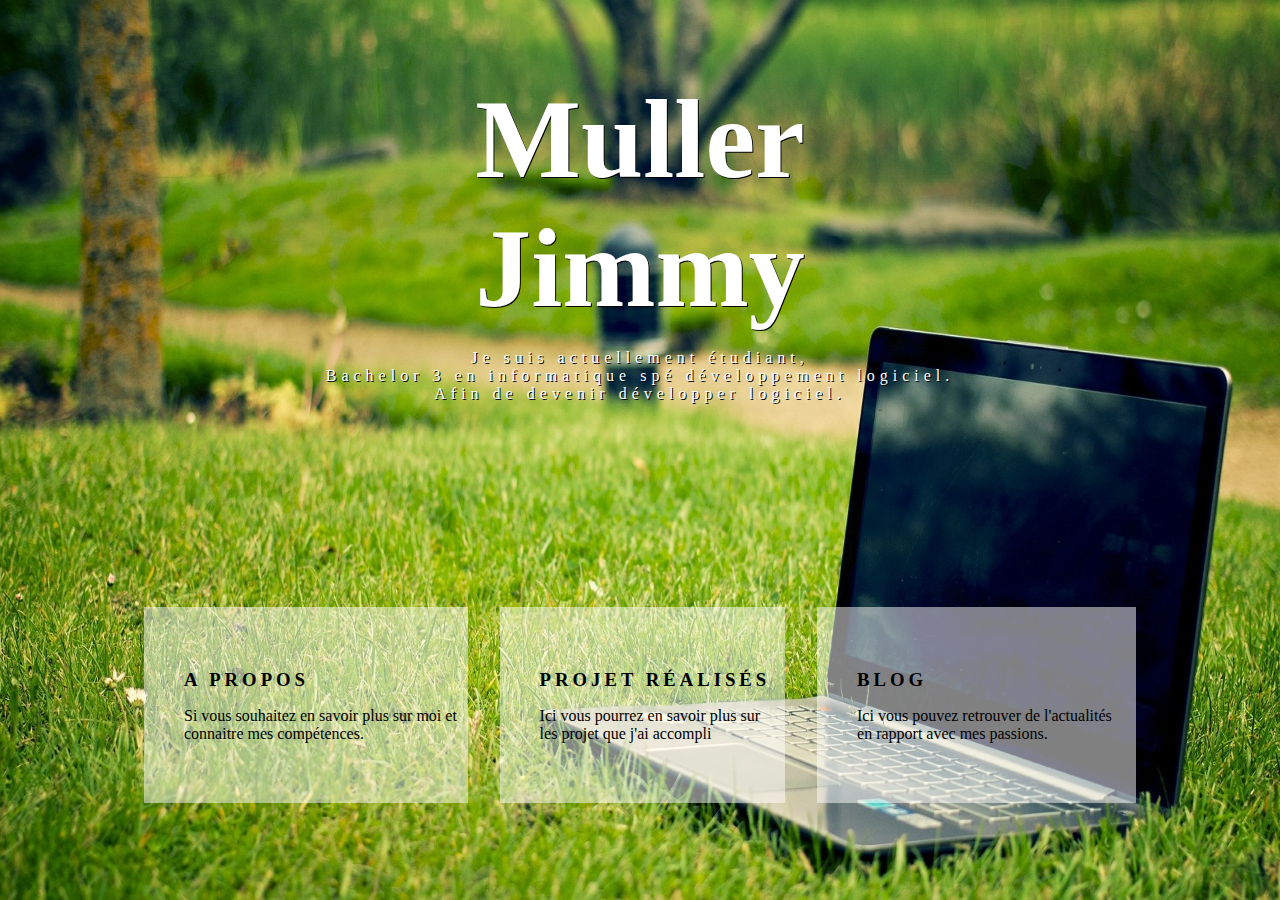
<file: index.html>
<!DOCTYPE html>
<html lang="fr">

<head>
  <meta charset="UTF-8">
  <meta name="viewport" content="width=device-width, initial-scale=1.0">
  <meta http-equiv="X-UA-Compatible" content="ie=edge">
  <link rel="stylesheet" href="style.css">
  <title>Muller Jimmy</title>
</head>

<body>

  <section class="titles">

    <h1>Muller Jimmy</h1>
    <p>Je suis actuellement étudiant,
      <br> Bachelor 3 en informatique spé développement logiciel.
      <br>Afin de devenir développer logiciel.</p>

  </section>

  <section class="container-boxes">

    <a href="Pages/A_Propos/index.html">
      <div class="box" >

        <div class="icon">
          <a href="Pages/A_Propos/index.html">
        </div>

          <div class="text">
            <h3>A Propos</h3>
            <p>Si vous souhaitez en savoir plus sur moi et connaitre mes compétences.</p>
          </div>
      </div>
    </a>

    <div class="box">

      <div class="icon">
        <a href=""><i class="fas fa-seedling"></i></a>
      </div>

      <div class="text">
        <a href="Pages/Projets_Realises/index.html">
          <h3>Projet Réalisés</h3>
          <p>Ici vous pourrez en savoir plus sur les projet que j'ai accompli</p>
        </a>
      </div>

    </div>

    <div class="box">

      <div class="icon">
        <a href=""><i class="fas fa-address-card"></i></a>
      </div>

      <div class="text">
        <a href="Pages/Blog/index.html">
          <h3>Blog</h3>
          <p>Ici vous pouvez retrouver de l'actualités en rapport avec mes passions.</p>
        </a>
      </div>

    </div>
  </section>

</body>

</html>
</file>
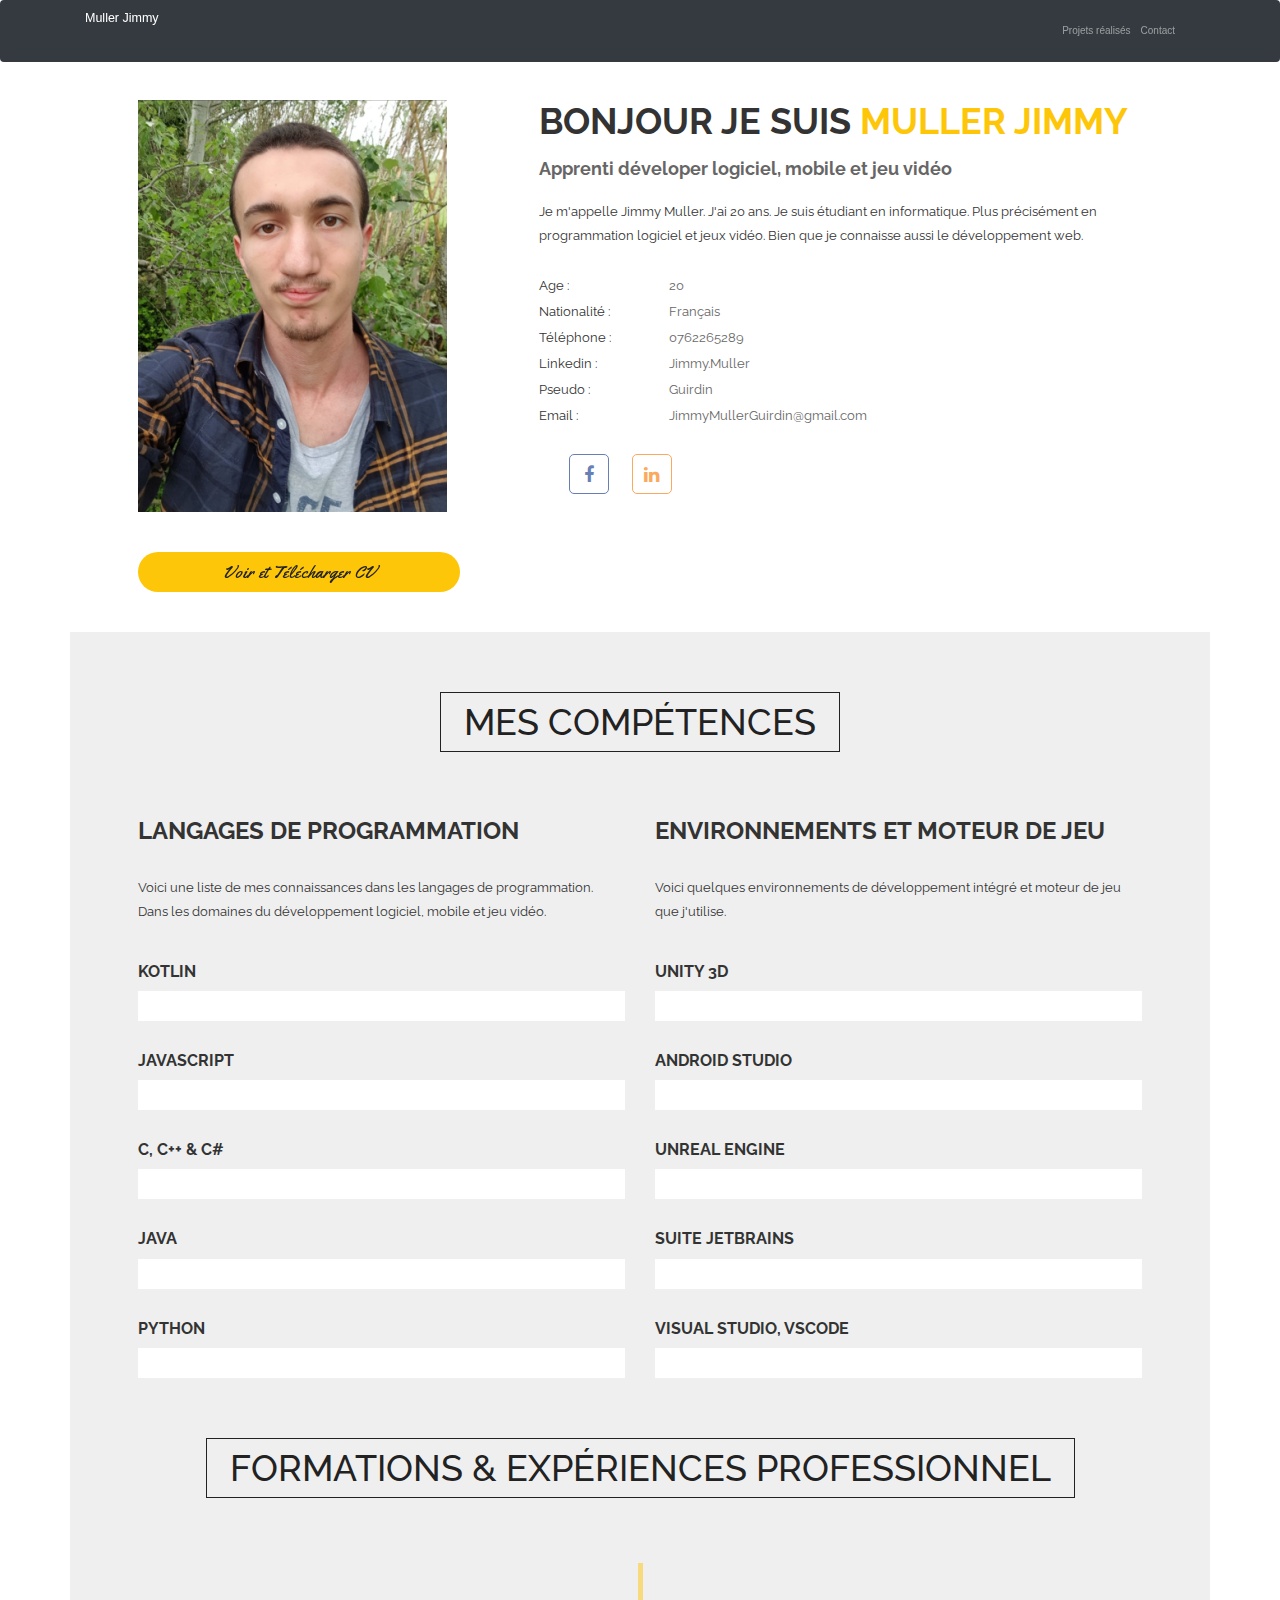
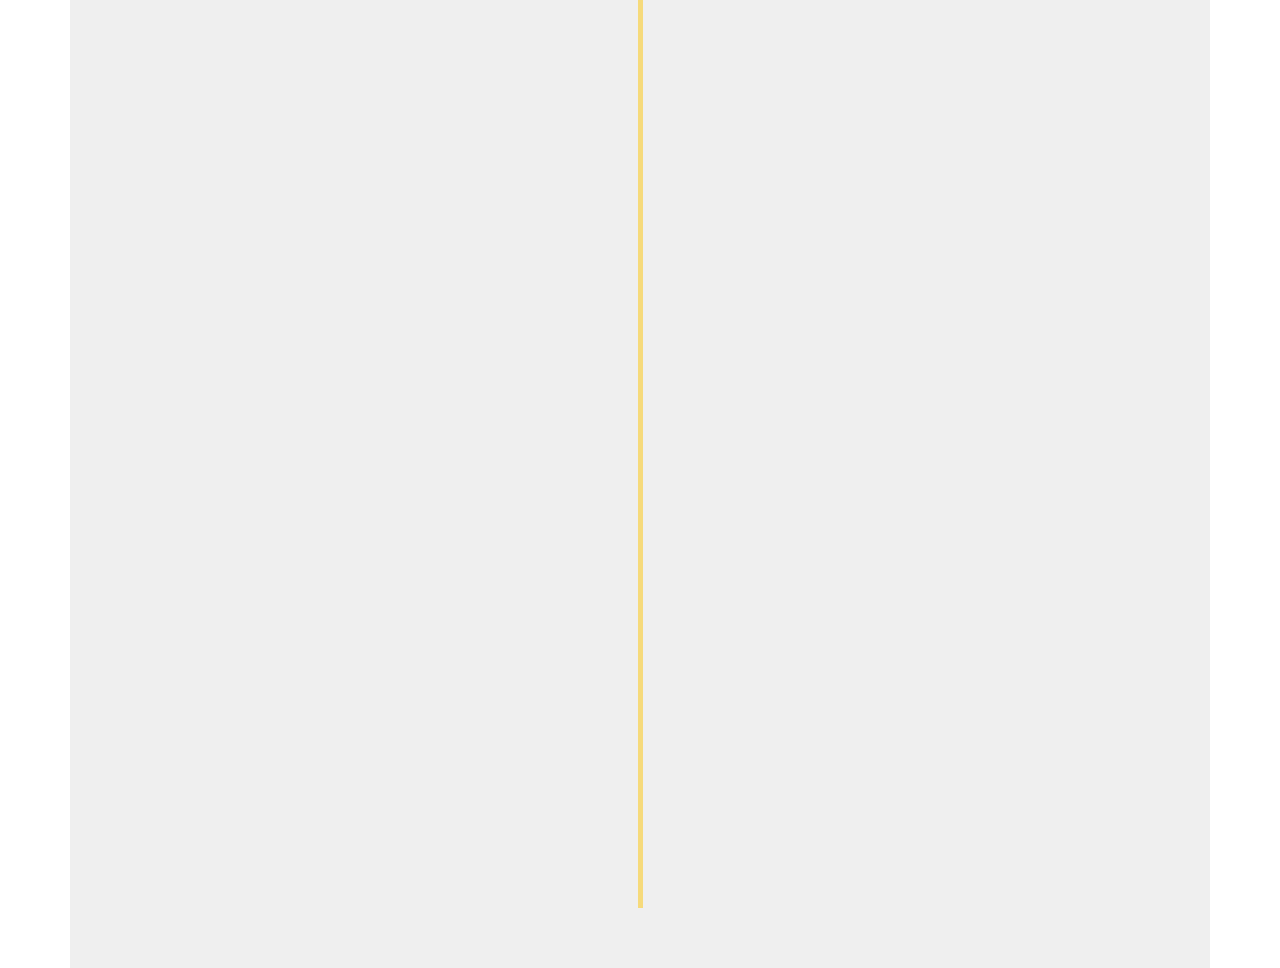
<file: Pages/A_Propos/index.html>
<!DOCTYPE html>
<html lang="fr">

    <head>
        <meta charset="utf-8">
        <title>A propos (Cv numérique)</title>

        <link href="css/font-awesome.min.css" rel="stylesheet">
        <link href="../../Css/bootstrap16.min.css" rel="stylesheet">
        <link href="../../Css/bootstrap.min.css" rel="stylesheet">
        <link href="css/style.css" rel="stylesheet">


    </head>

    <body class="light_bg" data-spy="scroll" data-target="#bs-example-navbar-collapse-1" data-offset="80" data-scroll-animation="true">
        <div id="preloader">
            <div id="preloader_spinner">
                <div class="spinner"></div>
            </div>
        </div>

        <!-- Navigation -->
        <nav class="navbar navbar-expand-lg navbar-dark bg-dark fixed-top">
          <div class="container">
            <a class="navbar-brand" href="../../index.html">Muller Jimmy</a>
            <button class="navbar-toggler" type="button" data-toggle="collapse" data-target="#navbarResponsive" aria-controls="navbarResponsive" aria-expanded="false" aria-label="Toggle navigation">
              <span class="navbar-toggler-icon"></span>
            </button>
            <div class="collapse navbar-collapse" id="navbarResponsive">
              <ul class="navbar-nav ml-auto">
                <li class="nav-item active">
                  <a>
                    <span class="sr-only">(current)</span>
                  </a>
                </li>
                <li class="nav-item">
                  <a class="nav-link" href="../Projets_Realises/index.html">Projets réalisés</a>
                </li>
                <li class="nav-item">
                  <a class="nav-link" href="../Contact/index.php">Contact</a>
                </li>
              </ul>
            </div>
          </div>
        </nav>

        <header class="header_area">
        </header>


        <div class="container main_container">
            <div class="content_inner_bg row m0">
                <section class="about_person_area pad" id="about">
                    <div class="row">
                        <div class="col-md-5">
                            <div class="person_img">
                                <img src="../../images/Photo_Profil.png" alt="">
                                <a class="download_btn" href="../../Documents/Cv_Jimmy_Muller-min.pdf"><span>Voir et Télécharger CV</span></a>
                            </div>
                        </div>
                        <div class="col-md-7">
                            <div class="row person_details">
                                <h3>Bonjour je suis <span>Muller Jimmy</span></h3>
                                <h4>Apprenti déveloper logiciel, mobile et jeu vidéo</h4>
                                <p>Je m'appelle Jimmy Muller. J'ai 20 ans. Je suis étudiant en informatique. Plus précisément en programmation logiciel et jeux vidéo. Bien que je connaisse aussi le développement web.<p>
                                <div class="person_information">
                                    <ul>
                                        <li><a>Age :</a></li>
                                        <li><a>Nationalité :</a></li>
                                        <li><a>Téléphone :</a></li>
                                        <li><a>Linkedin :</a></li>
                                        <li><a>Pseudo :</a></li>
                                        <li><a>Email :</a></li>
                                    </ul>
                                    <ul>
                                        <li><a>20</a></li>
                                        <li><a>Français</a></li>
                                        <li><a>0762265289</a></li>
                                        <li><a>Jimmy.Muller</a></li>
                                        <li><a>Guirdin</a></li>
                                        <li><a>JimmyMullerGuirdin@gmail.com</a></li>
                                    </ul>
                                </div>
                            </div>
                            <ul class="social_icon">
                                <li><a href="https://www.facebook.com/Guirdin"><i class="fa fa-facebook"></i></a></li>
                                <li><a href="https://www.linkedin.com/in/jimmy-muller-109345171"><i class="fa fa-linkedin"></i></a></li>
                            </ul>
                        </div>
                    </div>
                </section>
                <section class="myskill_area pad" id="skill">
                    <div class="main_title">
                        <h2>Mes compétences</h2>
                    </div>
                    <div class="row">
                        <div class="col-md-6 wow fadeInUp animated">
                            <div class="skill_text">
                                <h4>langages de programmation</h4>
                                <p>Voici une liste de mes connaissances dans les langages de programmation. Dans les domaines du développement logiciel, mobile et jeu vidéo.</p>
                            </div>
                            <div class="skill_item_inner">
                                <div class="single_skill">
                                    <h4>Kotlin</h4>
                                    <div class="progress">
                                        <div class="progress-bar" role="progressbar" aria-valuenow="40" aria-valuemin="0" aria-valuemax="100">
                                            <div class="progress_parcent"><span class="counter">40</span>%</div>
                                        </div>
                                    </div>
                                </div>
                                <div class="single_skill">
                                    <h4>JavaScript</h4>
                                    <div class="progress">
                                        <div class="progress-bar" role="progressbar" aria-valuenow="45" aria-valuemin="0" aria-valuemax="100">
                                            <div class="progress_parcent"><span class="counter">45</span>%</div>
                                        </div>
                                    </div>
                                </div>
                                <div class="single_skill">
                                    <h4>C, C++ & C#</h4>
                                    <div class="progress">
                                        <div class="progress-bar" role="progressbar" aria-valuenow="50" aria-valuemin="0" aria-valuemax="100">
                                            <div class="progress_parcent"><span class="counter">50</span>%</div>
                                        </div>
                                    </div>
                                </div>
                                <div class="single_skill">
                                    <h4>Java</h4>
                                    <div class="progress">
                                        <div class="progress-bar" role="progressbar" aria-valuenow="55" aria-valuemin="0" aria-valuemax="100">
                                            <div class="progress_parcent"><span class="counter">55</span>%</div>
                                        </div>
                                    </div>
                                </div>
                                <div class="single_skill">
                                    <h4>Python</h4>
                                    <div class="progress">
                                        <div class="progress-bar" role="progressbar" aria-valuenow="60" aria-valuemin="0" aria-valuemax="100">
                                            <div class="progress_parcent"><span class="counter">60</span>%</div>
                                        </div>
                                    </div>
                                </div>
                            </div>
                        </div>
                        <div class="col-md-6 wow fadeInUp animated">
                            <div class="skill_text">
                                <h4>Environnements et moteur de jeu</h4>
                                <p>Voici quelques environnements de développement intégré et moteur de jeu que j'utilise.</p>
                            </div>
                            <div class="skill_item_inner">
                                <div class="single_skill">
                                    <h4>Unity 3D</h4>
                                    <div class="progress">
                                        <div class="progress-bar" role="progressbar" aria-valuenow="50" aria-valuemin="0" aria-valuemax="100">
                                            <div class="progress_parcent"><span class="counter">40</span>%</div>
                                        </div>
                                    </div>
                                </div>
                                <div class="single_skill">
                                    <h4>Android Studio</h4>
                                    <div class="progress">
                                        <div class="progress-bar" role="progressbar" aria-valuenow="65" aria-valuemin="0" aria-valuemax="100">
                                            <div class="progress_parcent"><span class="counter">50</span>%</div>
                                        </div>
                                    </div>
                                </div>
                                <div class="single_skill">
                                    <h4>Unreal Engine</h4>
                                    <div class="progress">
                                        <div class="progress-bar" role="progressbar" aria-valuenow="70" aria-valuemin="0" aria-valuemax="100">
                                            <div class="progress_parcent"><span class="counter">65</span>%</div>
                                        </div>
                                    </div>
                                </div>
                                <div class="single_skill">
                                    <h4>Suite Jetbrains</h4>
                                    <div class="progress">
                                        <div class="progress-bar" role="progressbar" aria-valuenow="80" aria-valuemin="0" aria-valuemax="100">
                                            <div class="progress_parcent"><span class="counter">80</span>%</div>
                                        </div>
                                    </div>
                                </div>
                                <div class="single_skill">
                                    <h4>Visual Studio, VSCode</h4>
                                    <div class="progress">
                                        <div class="progress-bar" role="progressbar" aria-valuenow="90" aria-valuemin="0" aria-valuemax="100">
                                            <div class="progress_parcent"><span class="counter">90</span>%</div>
                                        </div>
                                    </div>
                                </div>
                                
                            </div>
                        </div>
                    </div>
                </section>
                <section class="education_area pad" id="education">
                    <div class="main_title">
                        <h2>Formations & expériences professionnel</h2>
                    </div>
                    <div class="education_inner_area">
                        <div class="education_item wow fadeInUp animated" data-line="1">
                            <h6>2015 - 2018</h6>
                            <h4>Lycée professionnel</h4>
                            <a href="http://www.lyc-alpilles.ac-aix-marseille.fr/spip/"><h5>Les Alpilles</h5></a>
                            <p>J'ai étudier au lycée pro les Alpilles à miramas pendant 3 ans. Pour décrocher un bac pro en mécanique automobile. Avant de me reconvertir dans l'informatique.</p>
                        </div>
                        <div class="education_item wow fadeInUp animated" data-line="2">
                            <h6>2 fois en 2017</h6>
                            <h4>Stage</h4>
                            <a href="https://alfaromeo-fiat-lancia-salondeprovence.espacevo.fr/"><h5>FIAT ALFA LANCIA AGL SAS</h5></a>
                            <p>Dans le Cadre de ma formation en mécanique automobile. J’ai effectué des taches tel que le remplacement de pieces moteur ou l'entretien d'un véhicule. J’ai pu toucher la programmation des véhicules via l’ABS dans le cadre par exemple d’une remise à zéro.</p>
                        </div>
                        <div class="education_item wow fadeInUp animated" data-line="3">
                            <h6>2018</h6>
                            <h4>Stage en Allemagne</h4>
                            <a href="https://haendler.peugeot.de/trend-automobile-wuppertal"><h5>Trend Automobile GmbH & Co. KG</h5></a>
                            <p>Afin d'obtenir la validation de mon Diplôme en mécanique automobile. J’ai effectué ce stage en Allemagne. Qui ma obliger dans un cadre professionnel, à communiquer avec des personnes d’autres langues et ceux pendant plusieurs semaines. J’ai eu l’occasion d’effectuer les mêmes tâches qu’en France, avec des outils et des manières différentes.</p>
                        </div>
                        <div class="education_item wow fadeInUp animated" data-line="4">
                            <h6>2018 - en cours</h6>
                            <h4>Campus</h4>
                            <a href="https://www.ynov-aix.fr/"><h5>Ynov Aix</h5></a>
                            <p>On arrive donc à ma reconversion. J'ai en effet, intégré ynov aix campus afin de réalisé mon reves de devenir développeur logiciel. Je suis actuellement à ma premiere année d'études dans le domaine et je suis déterminer à aller jusqu'au un master.</p>
                        </div>
                        <div class="education_item wow fadeInUp animated" data-line="5">
                            <h6>5 avril 2019</h6>
                            <h4>Certification</h4>
                            <a href="../../Documents/JimmyMuller-Ccna+1+avril+mai+201-Certificate.pdf"><h5>CCNA 1 Routing and Switching</h5></a>
                            <p>Durant ma première année en informatique. J’ai suivi la formation de Cisco et ainsi obtenu le certificat Ccna 1.</p>
                        </div>
                        <div class="education_item wow fadeInUp animated" data-line="6">
                            <h6>juillet - août 2019</h6>
                            <h4>Stage</h4>
                            <a href="https://primetarget.tech/"><h5>Prime target</h5></a>
                            <p>Il s’agit là de mon premier stage en programmation. Aussi ma première expérience en télétravaille. Lors de ce stage j’ai appris à utiliser Django. En effet, on a dû réaliser la partie test d’une application codé en python. 
                                <a href="../Blog/Html/PostPrimeTarget.html">Plus de détails</a>
                            </p>
                        </div>
                    </div>
                </section>

        <script src="js/jquery-2.1.4.min.js"></script>
        <script src="vendors/counter-up/waypoints.min.js"></script>
        <script src="vendors/animate-css/wow.min.js"></script>
        <script src="js/theme.js"></script>

    </body>
</html>
</file>
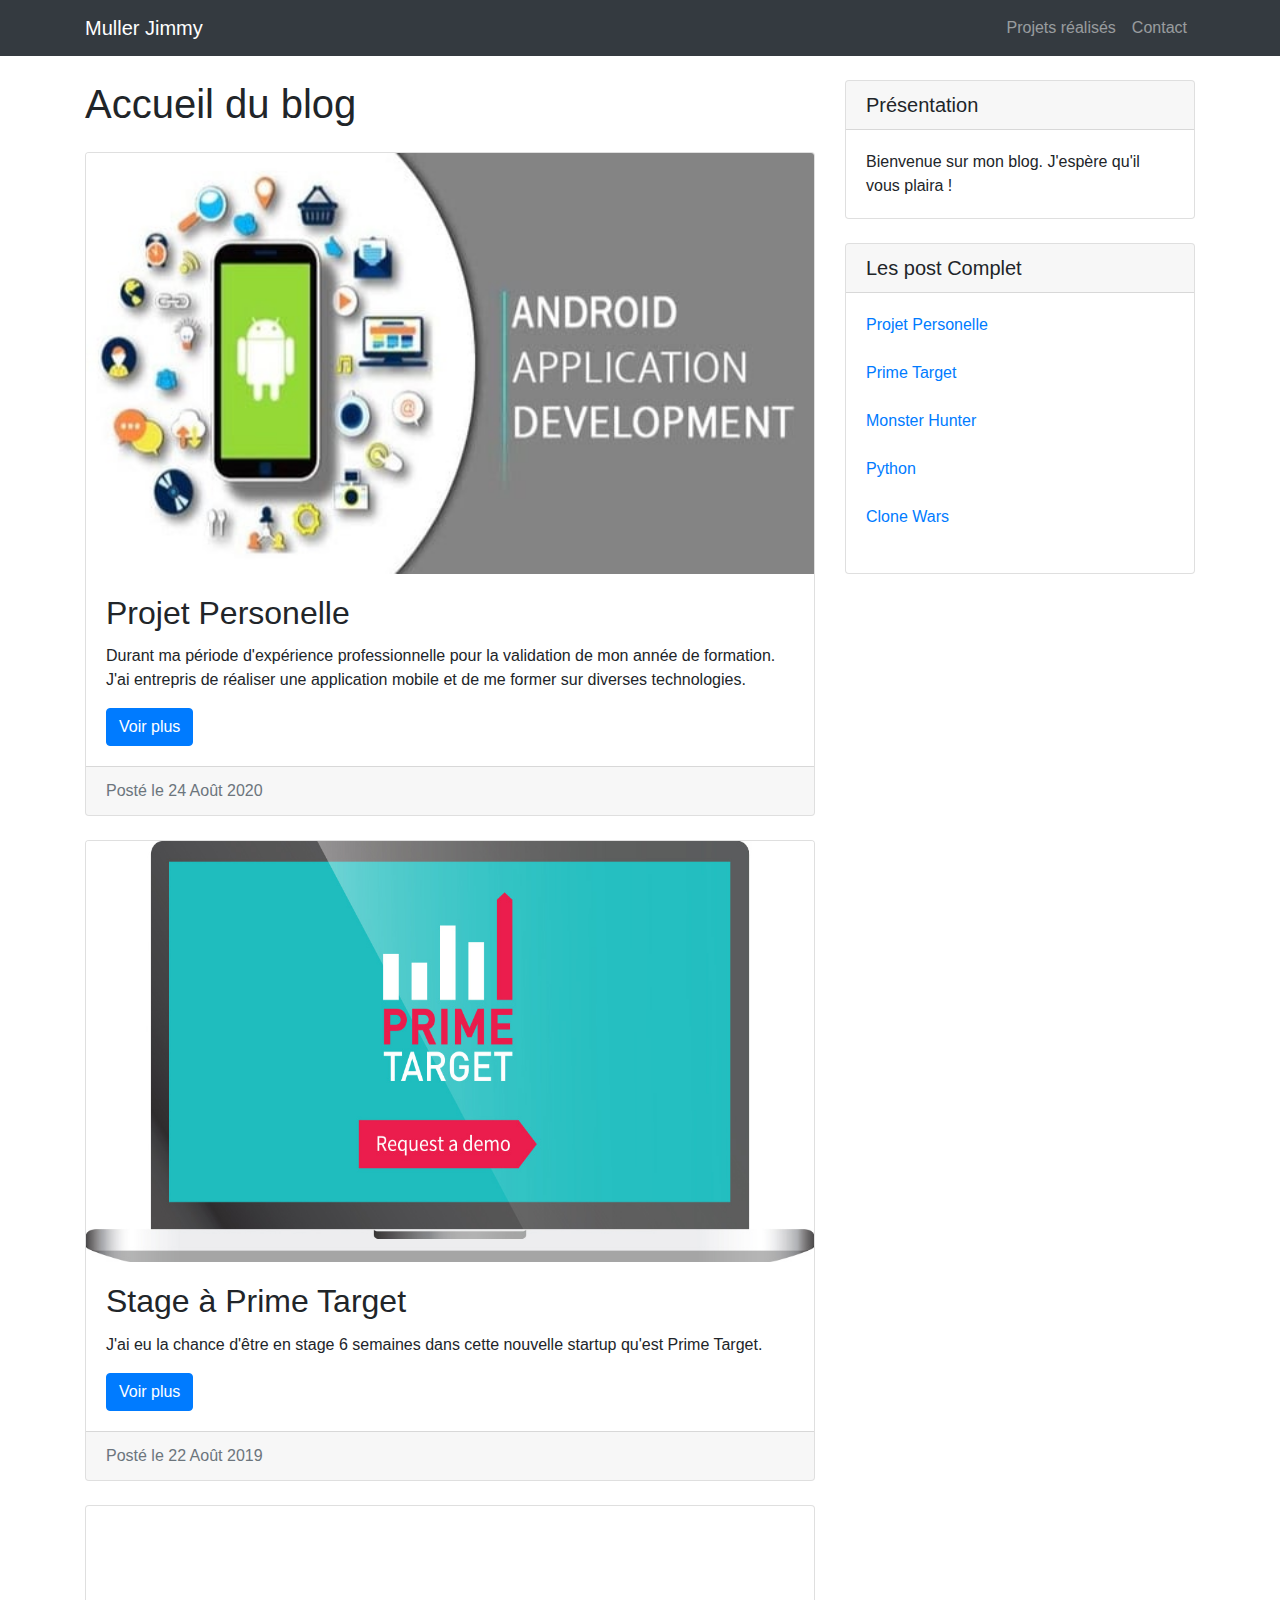
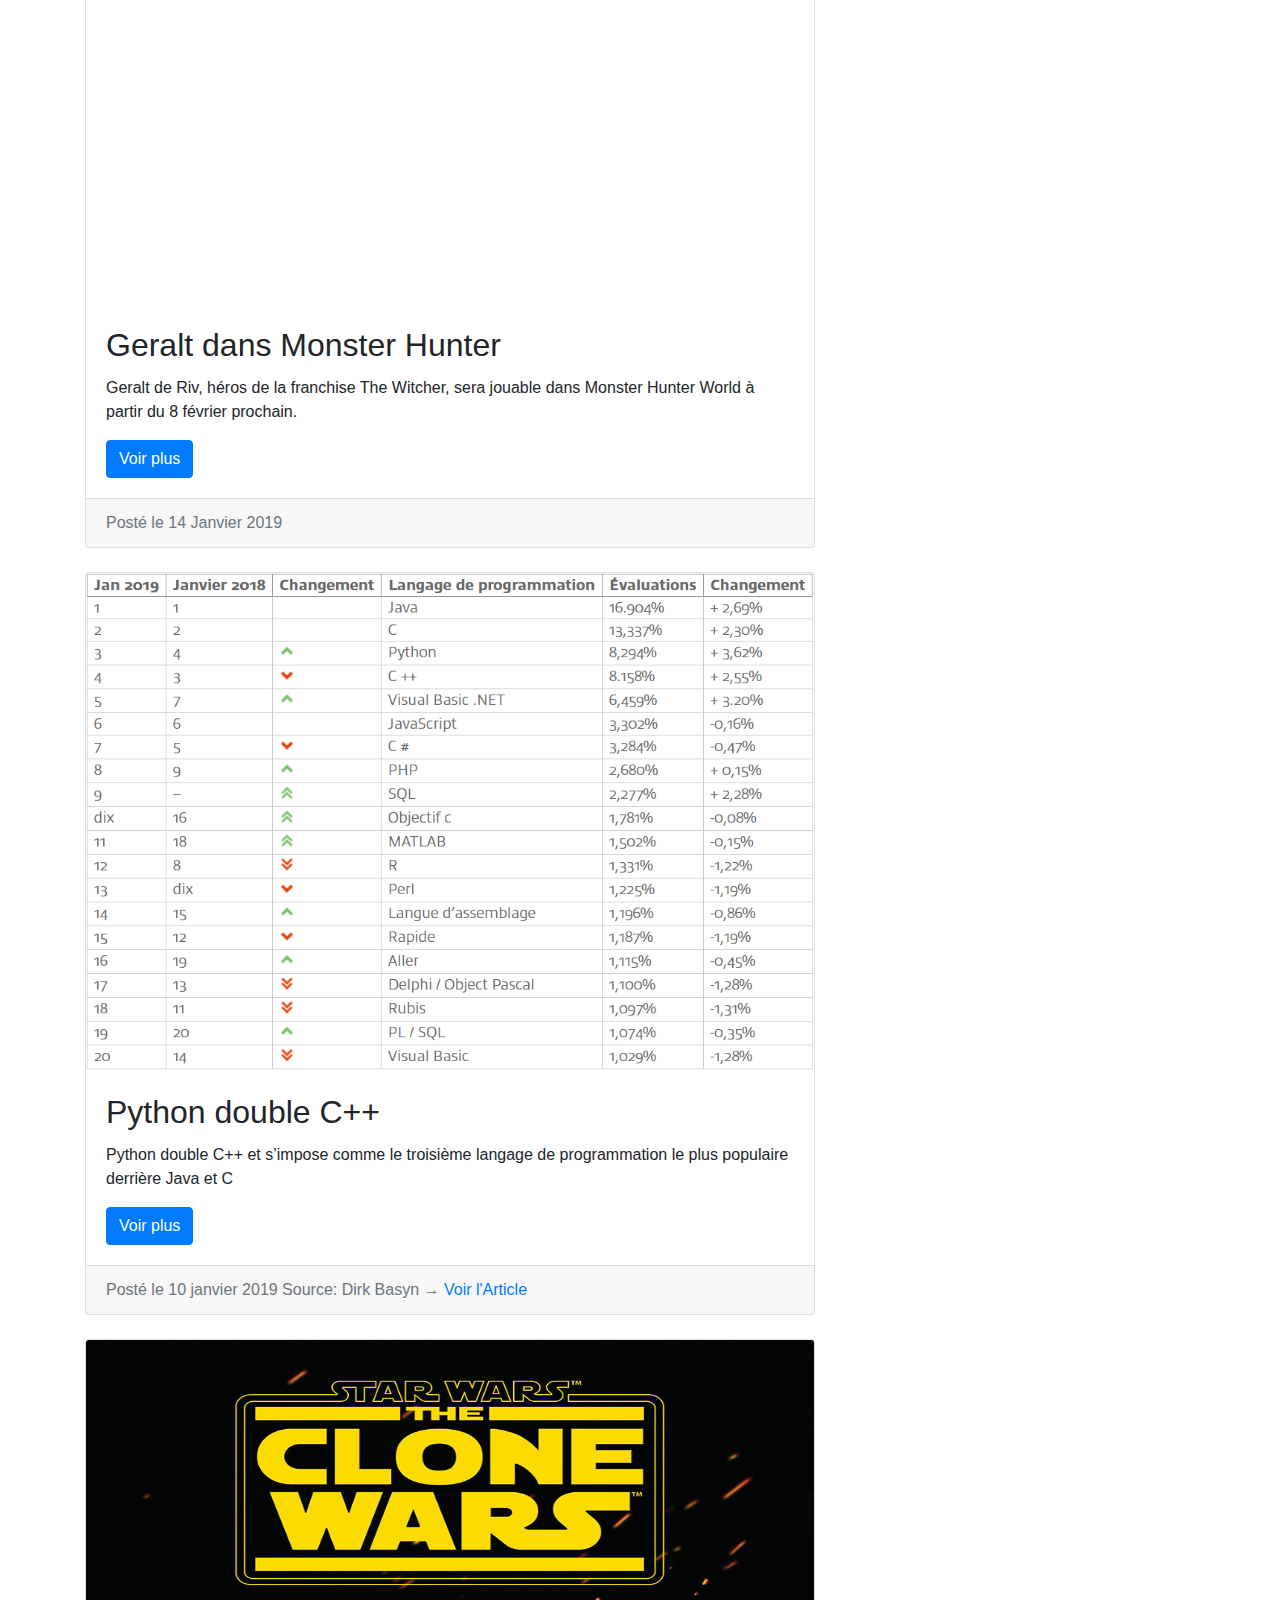
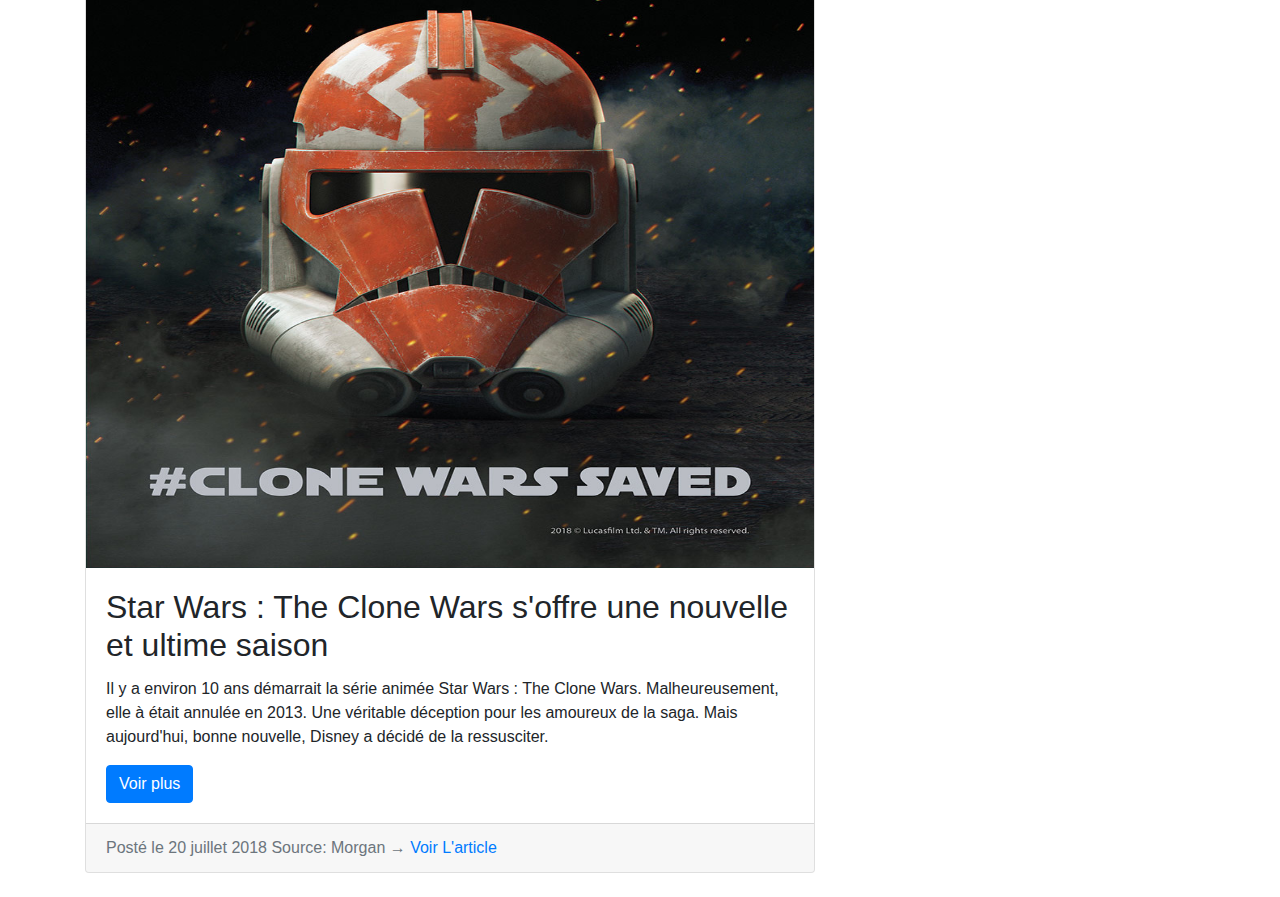
<file: Pages/Blog/index.html>
<!DOCTYPE html>
<html lang="fr">

  <head>

    <meta charset="utf-8">
    <title>Blog</title>
    <link href="css/bootstrap.min.css" rel="stylesheet">
    <link href="css/style.css" rel="stylesheet">

  </head>

  <body>

    <!-- Navigation -->
    <nav class="navbar navbar-expand-lg navbar-dark bg-dark fixed-top">
      <div class="container">
        <a class="navbar-brand" href="../../index.html">Muller Jimmy</a>
        <button class="navbar-toggler" type="button" data-toggle="collapse" data-target="#navbarResponsive" aria-controls="navbarResponsive" aria-expanded="false" aria-label="Toggle navigation">
          <span class="navbar-toggler-icon"></span>
        </button>
        <div class="collapse navbar-collapse" id="navbarResponsive">
          <ul class="navbar-nav ml-auto">
            <li class="nav-item">
              <a class="nav-link" href="../Projets_Realises/index.html">Projets réalisés
                <span class="sr-only"></span>
              </a>
            </li>
            <li class="nav-item">
              <a class="nav-link" href="../Contact/index.php">Contact</a>
            </li>
          </ul>
        </div>
      </div>
    </nav>

    <!-- Contenu -->
    <div class="container">

      <div class="row">

        <!-- Blog Accueil -->
        <div class="col-md-8">

          <h1 class="my-4">Accueil du blog</h1>

          <!-- Post Auto Formation -->
          <div class="card mb-4">
          <img class="card-img-top" width="521" height="421" src="../../images/Android.jpg" alt="Card image cap">
          <div class="card-body">
          <h2 class="card-title">Projet Personelle</h2>
          <p class="card-text">Durant ma période d'expérience professionnelle pour la validation de mon année de formation. J'ai entrepris de réaliser une application mobile et de me former sur diverses technologies.</p>
          <a href="Html/PostProjetPerso.html" class="btn btn-primary">Voir plus</a>
          </div>
          <div class="card-footer text-muted">
          Posté le 24 Août 2020
          </div>
          </div>

          <!-- Post Stage Prime Target -->
          <div class="card mb-4">
                <img class="card-img-top" width="521" height="421" src="../../images/PT_HomePage.jpg" alt="Card image cap">
            <div class="card-body">
              <h2 class="card-title">Stage à Prime Target</h2>
              <p class="card-text">J'ai eu la chance d'être en stage 6 semaines dans cette nouvelle startup qu'est Prime Target.</p>
              <a href="Html/PostPrimeTarget.html" class="btn btn-primary">Voir plus</a>
            </div>
            <div class="card-footer text-muted">
              Posté le 22 Août 2019
            </div>
          </div>

          <!-- Post MH -->
          <div class="card mb-4">
                <iframe width="728" height="400" src="https://www.youtube.com/embed/se49NRs_auw" frameborder="0" allow="accelerometer; autoplay; encrypted-media; gyroscope; picture-in-picture" allowfullscreen></iframe>
            <div class="card-body">
              <h2 class="card-title">Geralt dans Monster Hunter</h2>
              <p class="card-text">Geralt de Riv, héros de la franchise The Witcher, sera jouable dans Monster Hunter World à partir du 8 février prochain.</p>
              <a href="Html/PostMH.html" class="btn btn-primary">Voir plus</a>
            </div>
            <div class="card-footer text-muted">
              Posté le 14 Janvier 2019
            </div>
          </div>

          <!-- Post Python -->
          <div class="card mb-4">
            <img class="card-img-top" src="../../images/Tableau.PNG" alt="Card image cap">
            <div class="card-body">
              <h2 class="card-title">Python double C++</h2>
              <p class="card-text">Python double C++ et s’impose comme le troisième langage de programmation le plus populaire derrière Java et C</p>
              <a href="Html/PostPython.html" class="btn btn-primary">Voir plus</a>
            </div>
            <div class="card-footer text-muted">
              Posté le 10 janvier 2019  Source: Dirk Basyn &rarr;
              <a href="https://www.channelnews.fr/python-double-c-et-simpose-comme-le-troisieme-langage-de-programmation-le-plus-populaire-derriere-java-et-c-86392">Voir l'Article</a>
            </div>
          </div>

           <!-- Post Clone Wars -->
           <div class="card mb-4">
              <img class="card-img-top" width="728" height="828" src="css/CloneWars.jpg" alt="Card image cap">
              <div class="card-body">
                <h2 class="card-title">Star Wars : The Clone Wars s'offre une nouvelle et ultime saison</h2>
                <p class="card-text">Il y a environ 10 ans démarrait la série animée Star Wars : The Clone Wars. Malheureusement, elle à était annulée en 2013. Une véritable déception pour les amoureux de la saga. Mais aujourd'hui, bonne nouvelle, Disney a décidé de la ressusciter.</p>
                <a href="Html/PostCloneWars.html" class="btn btn-primary">Voir plus </a>
              </div>
              <div class="card-footer text-muted">
                Posté le 20 juillet 2018 Source: Morgan &rarr;
                <a href="https://fr.ubergizmo.com/2018/07/20/star-wars-the-clone-wars-soffre-une-nouvelle-et-ultime-saison.html">Voir L'article</a>
              </div>
            </div>

        </div>

        <!-- Barre Latérale -->
        <div class="col-md-4">

          <!-- Présentation -->
          <div class="card my-4">
              <h5 class="card-header">Présentation</h5>
              <div class="card-body">Bienvenue sur mon blog. J'espère qu'il vous plaira !</div>
            </div>

        

          <!-- Les Post -->
          <div class="card my-4">
            <h5 class="card-header">Les post Complet</h5>
            <div class="card-body">
              <div class="row">
                <div class="col-lg-6">
                  <ul class="list-unstyled mb-0">
                    
                    <li>
                      <a href="Html/PostProjetPerso.html">Projet Personelle</a>
                    </li>
                    &nbsp;

                    <li>
                      <a href="Html/PostPrimeTarget.html">Prime Target</a>
                    </li>
                    &nbsp;

                    <li>
                      <a href="Html/PostMH.html">Monster Hunter</a>
                    </li>
                    &nbsp;

                    <li>
                      <a href="Html/PostPython.html">Python</a>
                    </li>
                    &nbsp;

                    <li>
                      <a href="Html/PostCloneWars.html">Clone Wars</a>
                    </li>
                    &nbsp;

                  </ul>
                </div>
              </div>
            </div>
          </div>

        </div>

      </div>

    </div>

  </body>

</html>
</file>
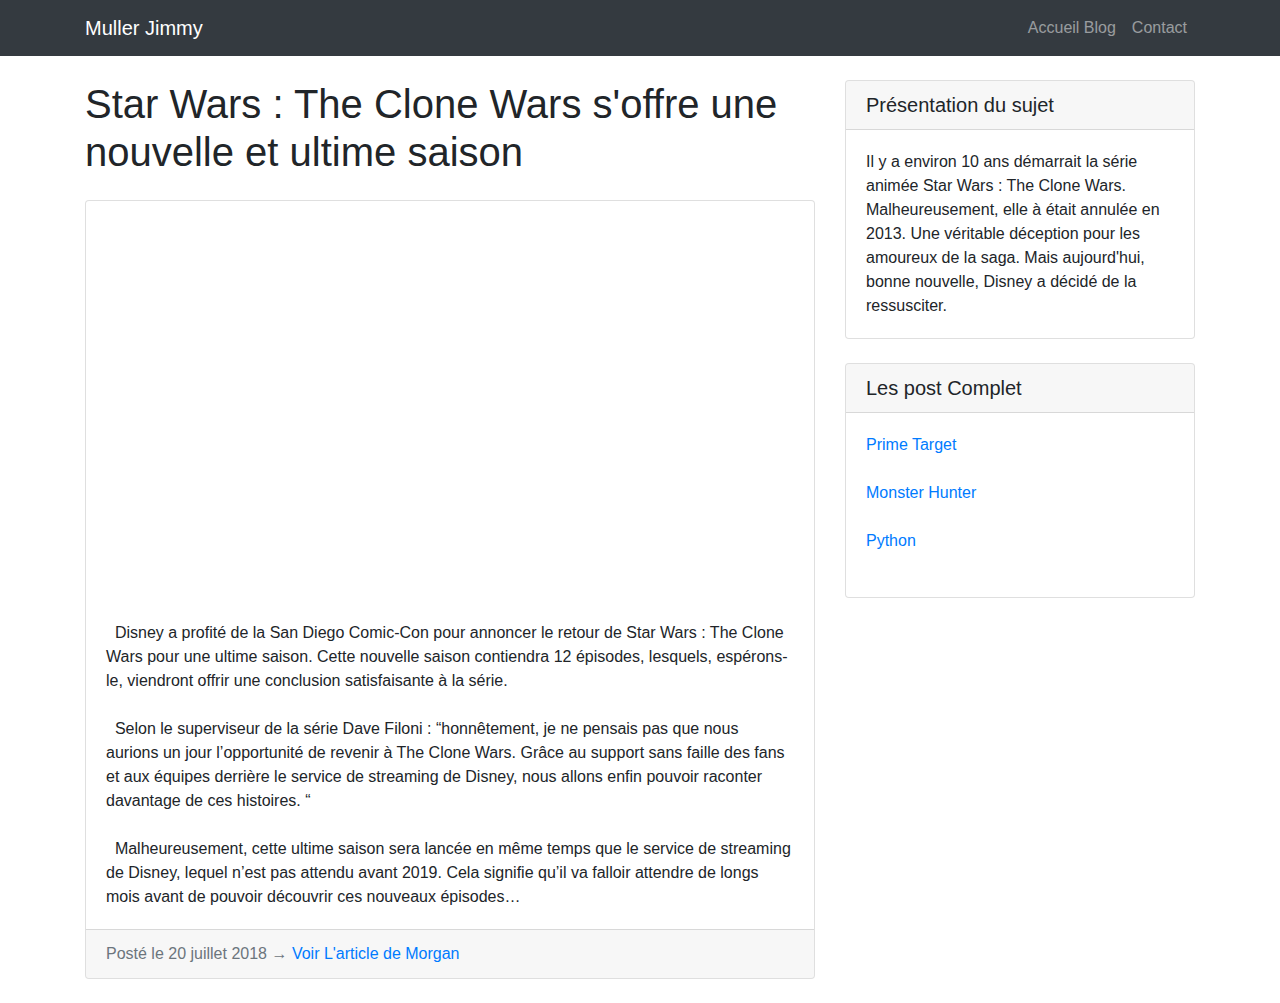
<file: Pages/Blog/Html/PostCloneWars.html>
<!DOCTYPE html>
<html lang="fr">

  <head>

    <meta charset="utf-8">
    <title>PostCloneWars</title>
    <link href="../css/bootstrap.min.css" rel="stylesheet">
    <link href="../css/style.css" rel="stylesheet">

  </head>

  <body>

    <!-- Navigation -->
    <nav class="navbar navbar-expand-lg navbar-dark bg-dark fixed-top">
      <div class="container">
        <a class="navbar-brand" href="../../../index.html">Muller Jimmy</a>
        <button class="navbar-toggler" type="button" data-toggle="collapse" data-target="#navbarResponsive" aria-controls="navbarResponsive" aria-expanded="false" aria-label="Toggle navigation">
          <span class="navbar-toggler-icon"></span>
        </button>
        <div class="collapse navbar-collapse" id="navbarResponsive">
          <ul class="navbar-nav ml-auto">
            <li class="nav-item">
              <a class="nav-link" href="../index.html">Accueil Blog
                <span class="sr-only">(current)</span>
              </a>
            </li>
            <li class="nav-item">
              <a class="nav-link" href="../../Contact/index.php">Contact</a>
            </li>
          </ul>
        </div>
      </div>
    </nav>

    <!-- Contenu -->
    <div class="container">

      <div class="row">

        <!-- Post Clone Wars complet -->
        <div class="col-md-8">

          <h1 class="my-4">Star Wars : The Clone Wars s'offre une nouvelle et ultime saison</h1>

          <!-- Post Clone Wars -->
          <div class="card mb-4">
            <iframe width="728" height="400" src="https://www.youtube.com/embed/lbtuKWbIPcE" frameborder="0" allow="accelerometer; autoplay; encrypted-media; gyroscope; picture-in-picture" allowfullscreen></iframe>
        <div class="card-body">
          <p class="card-text">&nbsp; Disney a profité de la San Diego Comic-Con pour annoncer le retour de Star Wars : The Clone Wars pour une ultime saison. Cette nouvelle saison contiendra 12 épisodes, lesquels, espérons-le, viendront offrir une conclusion satisfaisante à la série.<br> <br>
            &nbsp;  Selon le superviseur de la série Dave Filoni : “honnêtement, je ne pensais pas que nous aurions un jour l’opportunité de revenir à The Clone Wars. Grâce au support sans faille des fans et aux équipes derrière le service de streaming de Disney, nous allons enfin pouvoir raconter davantage de ces histoires. “<br> <br>
            &nbsp;  Malheureusement, cette ultime saison sera lancée en même temps que le service de streaming de Disney, lequel n’est pas attendu avant 2019. Cela signifie qu’il va falloir attendre de longs mois avant de pouvoir découvrir ces nouveaux épisodes…
        </p>
        </div>
        <div class="card-footer text-muted">
            Posté le 20 juillet 2018 &rarr;
            <a href="https://fr.ubergizmo.com/2018/07/20/star-wars-the-clone-wars-soffre-une-nouvelle-et-ultime-saison.html">Voir L'article de Morgan</a>
        </div>
      </div>
      <!-- <form method="post" action="ton_script_recup_data_form.php"> <p>Pseudo : <input type="text" name="pseudo" value="" /></p> <p> Votre commentaire :<br /> <textarea name="commentaire" rows="15" cols="40"></textarea> </p> </form> -->
    </div>

        <!-- Barre Latérale -->
        <div class="col-md-4">

          <!-- Présentation Clone Wars -->
          <div class="card my-4">
              <h5 class="card-header">Présentation du sujet</h5>
              <div class="card-body">Il y a environ 10 ans démarrait la série animée Star Wars : The Clone Wars. Malheureusement, elle à était annulée en 2013. Une véritable déception pour les amoureux de la saga. Mais aujourd'hui, bonne nouvelle, Disney a décidé de la ressusciter.</div>
            </div>



          <!-- Les Post -->
          <div class="card my-4">
            <h5 class="card-header">Les post Complet</h5>
            <div class="card-body">
              <div class="row">
                <div class="col-lg-6">
                  <ul class="list-unstyled mb-0">
                    <li>
                      <a href="Html/PostPr.html">Prime Target</a>
                    </li>
                    &nbsp;
                    
                    <li>
                      <a href="PostMH.html">Monster Hunter</a>
                    </li>
                    &nbsp;

                    <li>
                      <a href="PostPython.html">Python</a>
                    </li>
                    &nbsp;

                  </ul>
                </div>
              </div>
            </div>
          </div>

        </div>

      </div>

    </div>

  </body>

</html>
</file>
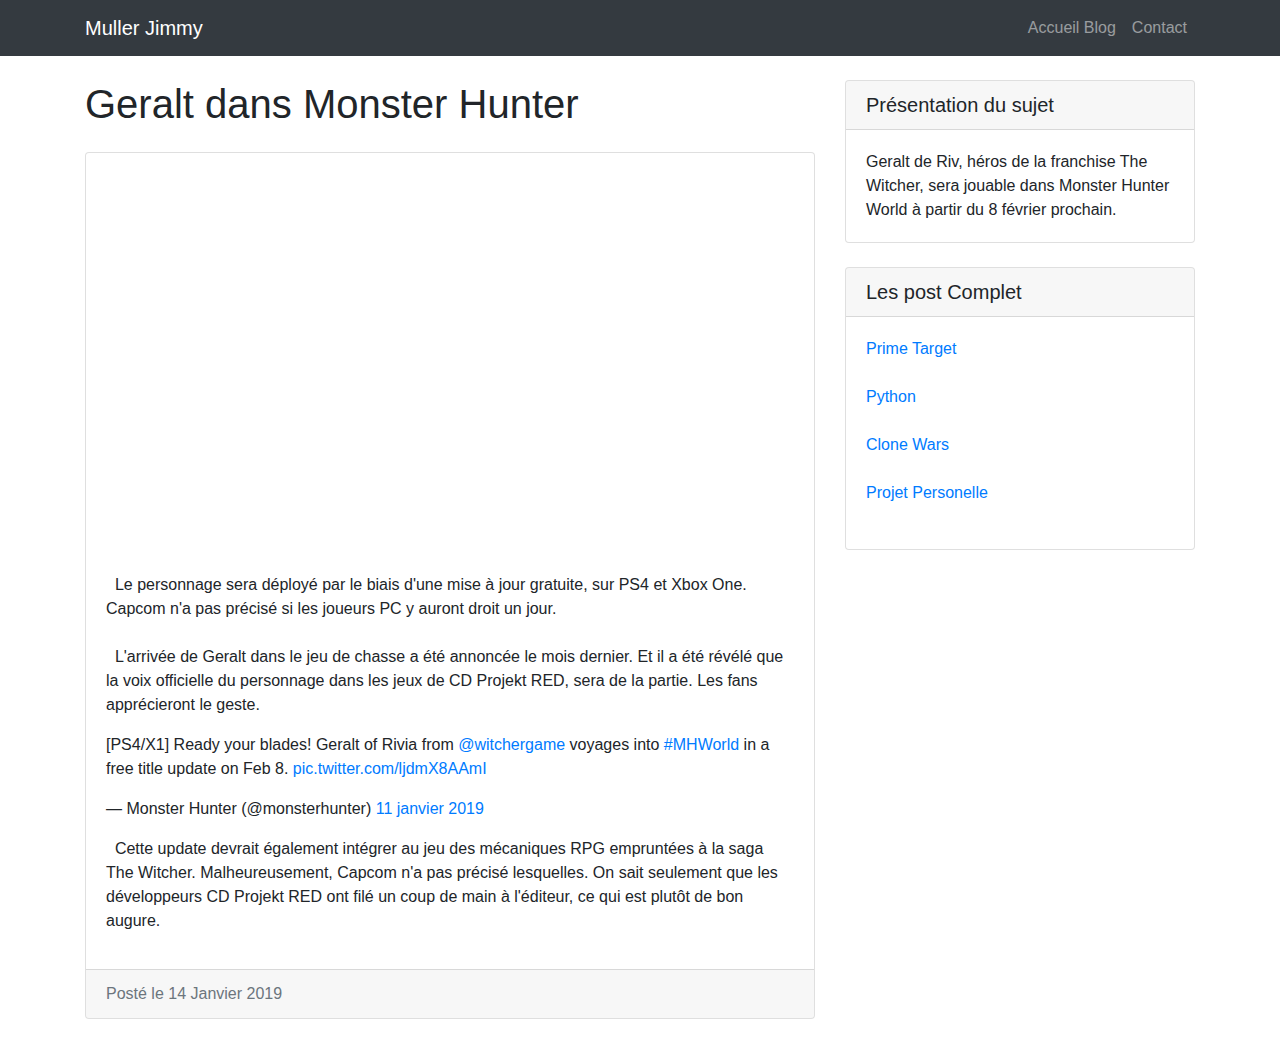
<file: Pages/Blog/Html/PostMH.html>
<!DOCTYPE html>
<html lang="fr">

  <head>

    <meta charset="utf-8">
    <title>PostMHWorld</title>
    <link href="../css/bootstrap.min.css" rel="stylesheet">
    <link href="../css/style.css" rel="stylesheet">

  </head>

  <body>

    <!-- Navigation -->
    <nav class="navbar navbar-expand-lg navbar-dark bg-dark fixed-top">
      <div class="container">
        <a class="navbar-brand" href="../../../index.html">Muller Jimmy</a>
        <button class="navbar-toggler" type="button" data-toggle="collapse" data-target="#navbarResponsive" aria-controls="navbarResponsive" aria-expanded="false" aria-label="Toggle navigation">
          <span class="navbar-toggler-icon"></span>
        </button>
        <div class="collapse navbar-collapse" id="navbarResponsive">
          <ul class="navbar-nav ml-auto">
            <li class="nav-item">
              <a class="nav-link" href="../index.html">Accueil Blog
                <span class="sr-only">(current)</span>
              </a>
            </li>
            <li class="nav-item">
              <a class="nav-link" href="../../Contact/index.php">Contact</a>
            </li>
          </ul>
        </div>
      </div>
    </nav>

    <!-- Contenu -->
    <div class="container">

      <div class="row">

        <!-- Post MH complet -->
        <div class="col-md-8">

          <h1 class="my-4">Geralt dans Monster Hunter</h1>

          <!-- Post MH -->
          <div class="card mb-4">
                <iframe width="728" height="400" src="https://www.youtube.com/embed/se49NRs_auw" frameborder="0" allow="accelerometer; autoplay; encrypted-media; gyroscope; picture-in-picture" allowfullscreen></iframe>
            <div class="card-body">
              <p class="card-text">&nbsp; Le personnage sera déployé par le biais d'une mise à jour gratuite, sur PS4 et Xbox One. Capcom n'a pas précisé si les joueurs PC y auront droit un jour.<br> <br>
                &nbsp; L'arrivée de Geralt dans le jeu de chasse a été annoncée le mois dernier. Et il a été révélé que la voix officielle du personnage dans les jeux de CD Projekt RED, sera de la partie. Les fans apprécieront le geste.
            <!-- Tweet MH-->
            &nbsp;<blockquote class="twitter-tweet" data-lang="fr"><p lang="en" dir="ltr">[PS4/X1] Ready your blades! Geralt of Rivia from <a href="https://twitter.com/witchergame?ref_src=twsrc%5Etfw">@witchergame</a> voyages into <a href="https://twitter.com/hashtag/MHWorld?src=hash&amp;ref_src=twsrc%5Etfw">#MHWorld</a> in a free title update on Feb 8. <a href="https://t.co/ljdmX8AAmI">pic.twitter.com/ljdmX8AAmI</a></p>&mdash; Monster Hunter (@monsterhunter) <a href="https://twitter.com/monsterhunter/status/1083596967538610177?ref_src=twsrc%5Etfw">11 janvier 2019</a></blockquote>
<script async src="https://platform.twitter.com/widgets.js" charset="utf-8"></script>&nbsp;
          <!-- Post MH -->
          Cette update devrait également intégrer au jeu des mécaniques RPG empruntées à la saga The Witcher. Malheureusement, Capcom n'a pas précisé lesquelles. On sait seulement que les développeurs CD Projekt RED ont filé un coup de main à l'éditeur, ce qui est plutôt de bon augure.
              </p>
            </div>
            <div class="card-footer text-muted">
              Posté le 14 Janvier 2019
            </div>
          </div>
          <!-- <form method="post" action="ton_script_recup_data_form.php"> <p>Pseudo : <input type="text" name="pseudo" value="" /></p> <p> Votre commentaire :<br /> <textarea name="commentaire" rows="15" cols="40"></textarea> </p> </form> -->
        </div>

        <!-- Barre Latérale -->
        <div class="col-md-4">

          <!-- Présentation MH -->
          <div class="card my-4">
              <h5 class="card-header">Présentation du sujet</h5>
              <div class="card-body">Geralt de Riv, héros de la franchise The Witcher, sera jouable dans Monster Hunter World à partir du 8 février prochain.</div>
            </div>



          <!-- Les Post -->
          <div class="card my-4">
            <h5 class="card-header">Les post Complet</h5>
            <div class="card-body">
              <div class="row">
                <div class="col-lg-6">
                  <ul class="list-unstyled mb-0">
                    <li>
                      <a href="PostPrimeTarget.html">Prime Target</a>
                    </li>
                    &nbsp;

                    <li>
                      <a href="PostPython.html">Python</a>
                    </li>
                    &nbsp;
                    
                    <li>
                      <a href="PostCloneWars.html">Clone Wars</a>
                    </li>
                    &nbsp;

                    <li>
                      <a href="PostProjetPerso.html">Projet Personelle</a>
                    </li>
                    &nbsp;

                  </ul>
                </div>
              </div>
            </div>
          </div>

        </div>

      </div>

    </div>

  </body>

</html>
</file>
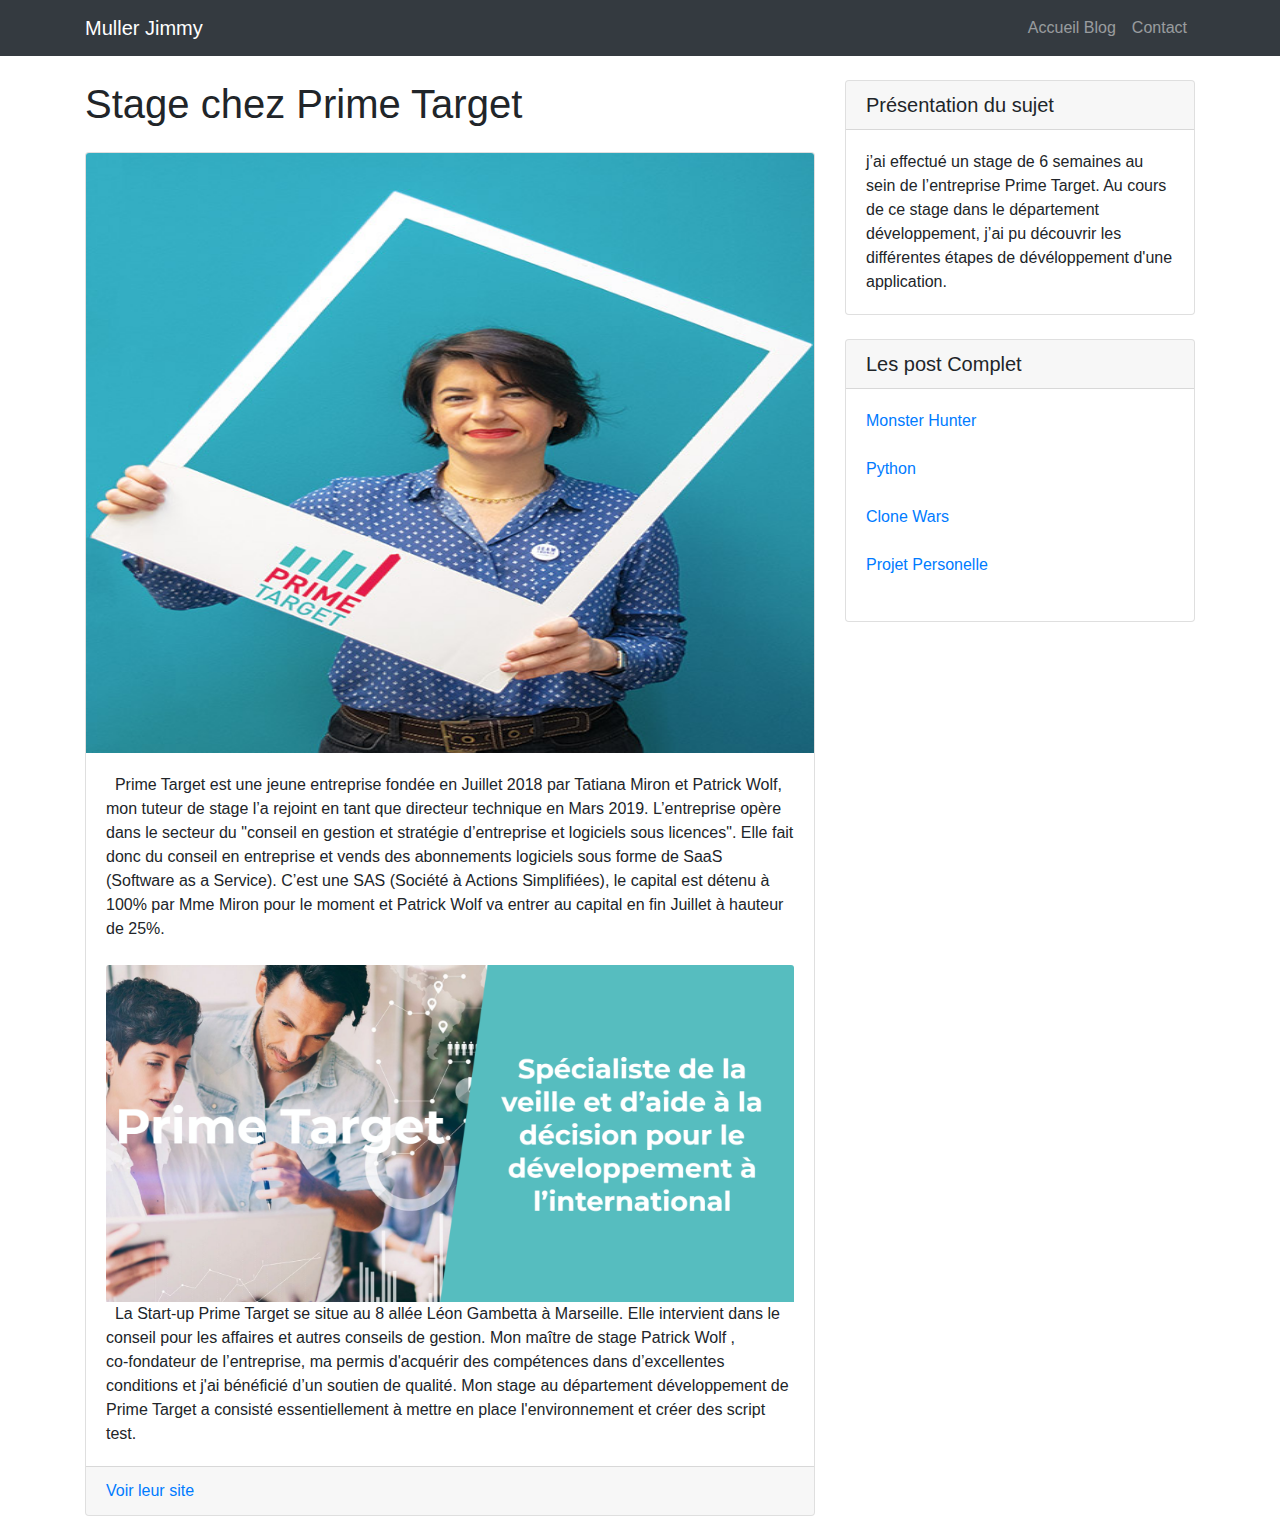
<file: Pages/Blog/Html/PostPrimeTarget.html>
<!DOCTYPE html>
<html lang="fr">

  <head>

    <meta charset="utf-8">
    <title>PrimeTarget</title>
    <link href="../css/bootstrap.min.css" rel="stylesheet">
    <link href="../css/style.css" rel="stylesheet">

  </head>

  <body>

    <!-- Navigation -->
    <nav class="navbar navbar-expand-lg navbar-dark bg-dark fixed-top">
      <div class="container">
        <a class="navbar-brand" href="../../../index.html">Muller Jimmy</a>
        <button class="navbar-toggler" type="button" data-toggle="collapse" data-target="#navbarResponsive" aria-controls="navbarResponsive" aria-expanded="false" aria-label="Toggle navigation">
          <span class="navbar-toggler-icon"></span>
        </button>
        <div class="collapse navbar-collapse" id="navbarResponsive">
          <ul class="navbar-nav ml-auto">
            <li class="nav-item">
              <a class="nav-link" href="../index.html">Accueil Blog
                <span class="sr-only">(current)</span>
              </a>
            </li>
            <li class="nav-item">
              <a class="nav-link" href="../../Contact/index.php">Contact</a>
            </li>
          </ul>
        </div>
      </div>
    </nav>

    <!-- Contenu -->
    <div class="container">

      <div class="row">

        <!-- Post PrimeTarget complet -->
        <div class="col-md-8">

          <h1 class="my-4">Stage chez Prime Target</h1>

          <!-- Post PrimeTarget -->
          <div class="card mb-4">
            <img class="card-img-top" src="../../../images/Tatiana.jpg" alt="Card image cap" height="600">
        <div class="card-body">
          <p class="card-text">&nbsp; Prime Target est une jeune entreprise fondée en Juillet 2018 par Tatiana Miron et Patrick Wolf, mon tuteur de stage l’a rejoint en tant que directeur technique en Mars 2019.
              L’entreprise opère dans le secteur du "conseil en gestion et stratégie d’entreprise et logiciels sous licences". Elle fait donc du conseil en entreprise et vends des abonnements logiciels sous forme de SaaS (Software as a Service).
              C’est une SAS (Société à Actions Simplifiées), le capital est détenu à 100% par Mme Miron pour le moment et Patrick Wolf va entrer au capital en fin Juillet à hauteur de 25%. 
              <br> <br>
            <img class="card-img-top" src="../../../images/Prime_Target.jpg" alt="Card image cap">
            &nbsp;  La Start-up Prime Target se situe au 8 allée Léon Gambetta à Marseille. Elle intervient dans le conseil pour les affaires et autres conseils de gestion. Mon maître de stage Patrick Wolf ,<br> co-fondateur de l’entreprise, ma permis d'acquérir des compétences dans d’excellentes conditions et j'ai bénéficié d’un soutien de qualité.
            Mon stage au département développement de Prime Target a consisté essentiellement à mettre en place l'environnement et créer des script test.
          </p>
        </div>
        <div class="card-footer text-muted">
            <a href="https://primetarget.tech">Voir leur site</a>
        </div>
      </div>
    </div>

        <!-- Barre Latérale -->
        <div class="col-md-4">

          <!-- Présentation Stage PrimeTarget -->
          <div class="card my-4">
              <h5 class="card-header">Présentation du sujet</h5>
              <div class="card-body">j’ai effectué un stage de 6 semaines au sein de l’entreprise Prime Target. Au cours de ce stage dans le département développement, j’ai pu découvrir les différentes étapes de dévéloppement d'une application.
              </div>
            </div>



          <!-- Les Post -->
          <div class="card my-4">
            <h5 class="card-header">Les post Complet</h5>
            <div class="card-body">
              <div class="row">
                <div class="col-lg-6">
                  <ul class="list-unstyled mb-0">
                    <li>
                      <a href="PostMH.html">Monster Hunter</a>
                    </li>
                    &nbsp;
                    <li>
                      <a href="PostPython.html">Python</a>
                    </li>
                    &nbsp;
                    <li>
                      <a href="PostCloneWars.html">Clone Wars</a>
                    </li>
                    &nbsp;
                    
                    <li>
                      <a href="PostProjetPerso.html">Projet Personelle</a>
                    </li>
                    &nbsp;

                  </ul>
                </div>
              </div>
            </div>
          </div>

        </div>

      </div>

    </div>

  </body>

</html>
</file>
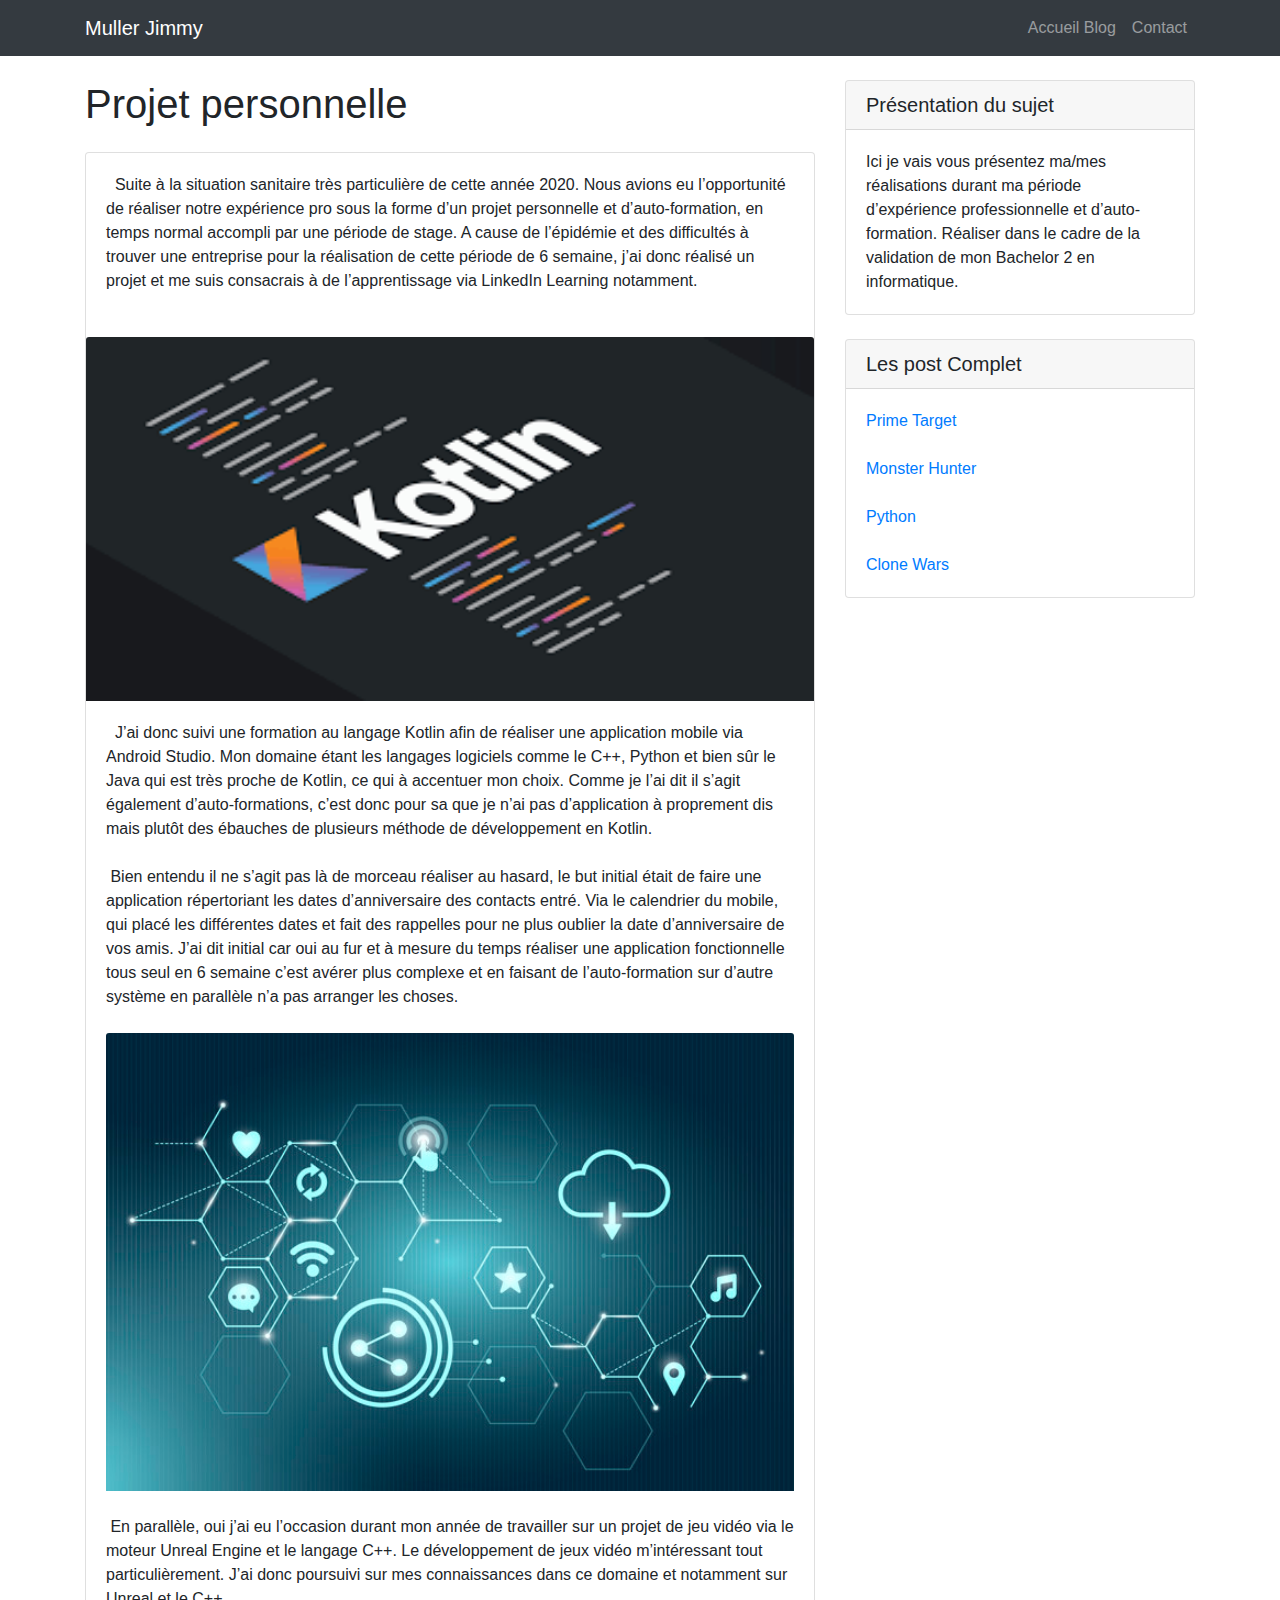
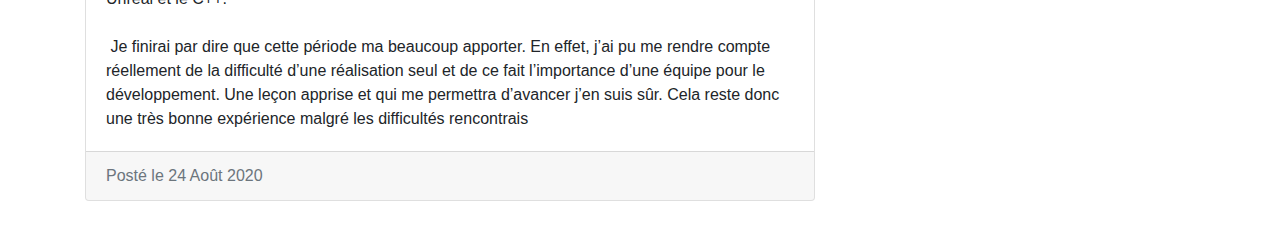
<file: Pages/Blog/Html/PostProjetPerso.html>
<!DOCTYPE html>
<html lang="fr">

  <head>

    <meta charset="utf-8">
    <title>AutoFormation</title>
    <link href="../css/bootstrap.min.css" rel="stylesheet">
    <link href="../css/style.css" rel="stylesheet">

  </head>

  <body>

    <!-- Navigation -->
    <nav class="navbar navbar-expand-lg navbar-dark bg-dark fixed-top">
      <div class="container">
        <a class="navbar-brand" href="../../../index.html">Muller Jimmy</a>
        <button class="navbar-toggler" type="button" data-toggle="collapse" data-target="#navbarResponsive" aria-controls="navbarResponsive" aria-expanded="false" aria-label="Toggle navigation">
          <span class="navbar-toggler-icon"></span>
        </button>
        <div class="collapse navbar-collapse" id="navbarResponsive">
          <ul class="navbar-nav ml-auto">
            <li class="nav-item">
              <a class="nav-link" href="../index.html">Accueil Blog
                <span class="sr-only">(current)</span>
              </a>
            </li>
            <li class="nav-item">
              <a class="nav-link" href="../../Contact/index.php">Contact</a>
            </li>
          </ul>
        </div>
      </div>
    </nav>

    <!-- Contenu -->
    <div class="container">

      <div class="row">

        <!-- Post ProjetPerso complet -->
        <div class="col-md-8">

          <h1 class="my-4">Projet personnelle</h1>

          <!-- Post ProjetPerso -->
          <div class="card mb-4">
            <div class="card-body">
              <p class="card-text">&nbsp; Suite à la situation sanitaire très particulière de cette année 2020. Nous avions eu l’opportunité de réaliser notre expérience pro sous la forme d’un projet personnelle et d’auto-formation, en temps normal accompli par une période de stage. A cause de l’épidémie et des difficultés à trouver une entreprise pour la réalisation de cette période de 6 semaine, j’ai donc réalisé un projet et me suis consacrais à de l’apprentissage via LinkedIn Learning notamment.<br> <br>
            </div>
            <img class="card-img-top" src="../../../images/Kotlin.png" alt="Card image cap">
        <div class="card-body">
          <p class="card-text">&nbsp; J’ai donc suivi une formation au langage Kotlin afin de réaliser une application mobile via Android Studio. Mon domaine étant les langages logiciels comme le C++, Python et bien sûr le Java qui est très proche de Kotlin, ce qui à accentuer mon choix. Comme je l’ai dit il s’agit également d’auto-formations, c’est donc pour sa que je n’ai pas d’application à proprement dis mais plutôt des ébauches de plusieurs méthode de développement en Kotlin. 
             <br> <br> &nbsp;Bien entendu il ne s’agit pas là de morceau réaliser au hasard, le but initial était de faire une application répertoriant les dates d’anniversaire des contacts entré. Via le calendrier du mobile, qui placé les différentes dates et fait des rappelles pour ne plus oublier la date d’anniversaire de vos amis. J’ai dit initial car oui au fur et à mesure du temps réaliser une application fonctionnelle tous seul en 6 semaine c’est avérer plus complexe et en faisant de l’auto-formation sur d’autre système en parallèle n’a pas arranger les choses.
            <br> <br>
            <img class="card-img-top" src="../../../images/technologie.jpg" alt="Card image cap">
            <br> <br> &nbsp;En parallèle, oui j’ai eu l’occasion durant mon année de travailler sur un projet de jeu vidéo via le moteur Unreal Engine et le langage C++. Le développement de jeux vidéo m’intéressant tout particulièrement. J’ai donc poursuivi sur mes connaissances dans ce domaine et notamment sur Unreal et le C++. 
            <br> <br> &nbsp;Je finirai par dire que cette période ma beaucoup apporter. En effet, j’ai pu me rendre compte réellement de la difficulté d’une réalisation seul et de ce fait l’importance d’une équipe pour le développement. Une leçon apprise et qui me permettra d’avancer j’en suis sûr. Cela reste donc une très bonne expérience malgré les difficultés rencontrais
          </p>
        </div>
        <div class="card-footer text-muted">
          Posté le 24 Août 2020
        </div>
      </div>
      <!-- <form method="post" action="ton_script_recup_data_form.php"> <p>Pseudo : <input type="text" name="pseudo" value="" /></p> <p> Votre commentaire :<br /> <textarea name="commentaire" rows="15" cols="40"></textarea> </p> </form> -->
    </div>

        <!-- Barre Latérale -->
        <div class="col-md-4">

          <!-- Présentation ProjetPerso -->
          <div class="card my-4">
              <h5 class="card-header">Présentation du sujet</h5>
              <div class="card-body">Ici je vais vous présentez ma/mes réalisations durant ma période d’expérience professionnelle et d’auto-formation. Réaliser dans le cadre de la validation de mon Bachelor 2 en informatique.</div>
          </div>



          <!-- Les Post -->
          <div class="card my-4">
            <h5 class="card-header">Les post Complet</h5>
            <div class="card-body">
              <div class="row">
                <div class="col-lg-6">
                  <ul class="list-unstyled mb-0">
                    <li>
                      <a href="PostPrimeTarget.html">Prime Target</a>
                    </li>
                    &nbsp;
                    
                    <li>
                      <a href="PostMH.html">Monster Hunter</a>
                    </li>
                    &nbsp;

                    <li>
                      <a href="PostPython.html">Python</a>
                    </li>
                    &nbsp;

                    <li>
                      <a href="PostCloneWars.html">Clone Wars</a>
                    </li>
                  </ul>
                </div>
              </div>
            </div>
          </div>

        </div>

      </div>

    </div>

  </body>

</html>
</file>
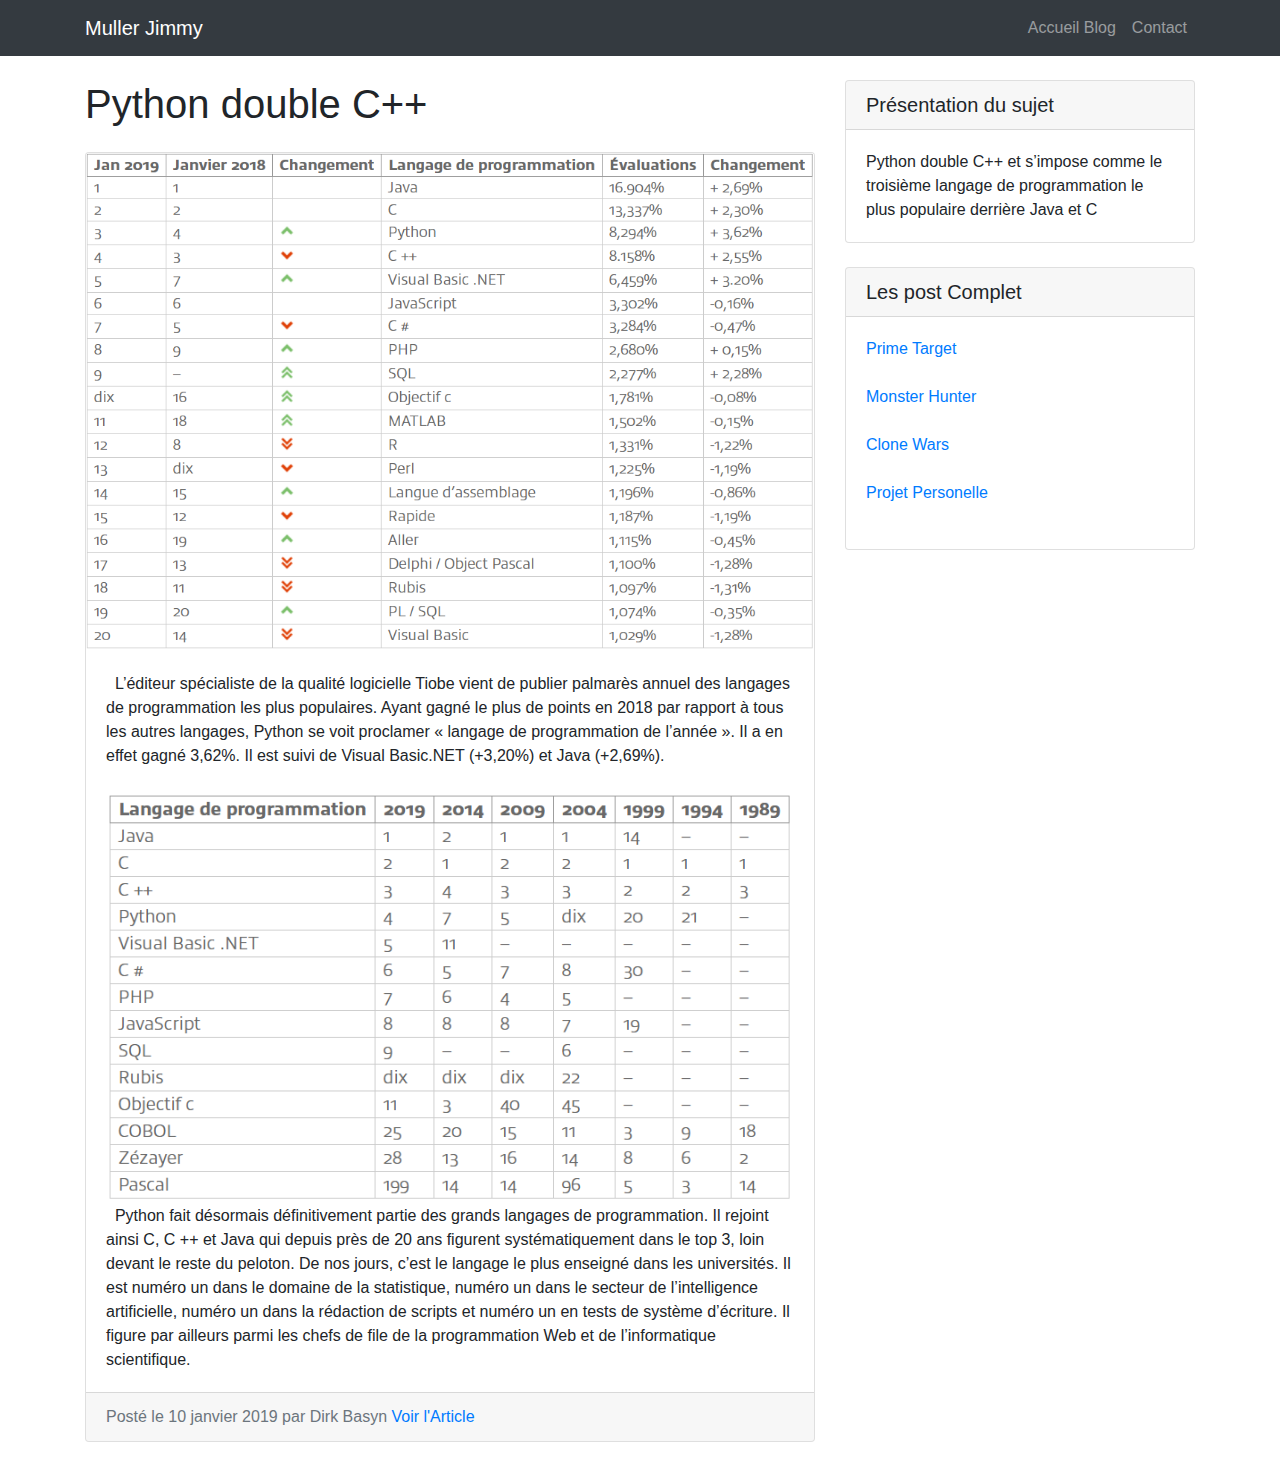
<file: Pages/Blog/Html/PostPython.html>
<!DOCTYPE html>
<html lang="fr">

  <head>

    <meta charset="utf-8">
    <title>PostPython</title>
    <link href="../css/bootstrap.min.css" rel="stylesheet">
    <link href="../css/style.css" rel="stylesheet">

  </head>

  <body>

    <!-- Navigation -->
    <nav class="navbar navbar-expand-lg navbar-dark bg-dark fixed-top">
      <div class="container">
        <a class="navbar-brand" href="../../../index.html">Muller Jimmy</a>
        <button class="navbar-toggler" type="button" data-toggle="collapse" data-target="#navbarResponsive" aria-controls="navbarResponsive" aria-expanded="false" aria-label="Toggle navigation">
          <span class="navbar-toggler-icon"></span>
        </button>
        <div class="collapse navbar-collapse" id="navbarResponsive">
          <ul class="navbar-nav ml-auto">
            <li class="nav-item">
              <a class="nav-link" href="../index.html">Accueil Blog
                <span class="sr-only">(current)</span>
              </a>
            </li>
            <li class="nav-item">
              <a class="nav-link" href="../../Contact/index.php">Contact</a>
            </li>
          </ul>
        </div>
      </div>
    </nav>

    <!-- Contenu -->
    <div class="container">

      <div class="row">

        <!-- Post Python complet -->
        <div class="col-md-8">

          <h1 class="my-4">Python double C++</h1>

          <!-- Post Python -->
          <div class="card mb-4">
            <img class="card-img-top" src="../../../images/Tableau.PNG" alt="Card image cap">
        <div class="card-body">
          <p class="card-text">&nbsp; L’éditeur spécialiste de la qualité logicielle Tiobe vient de publier palmarès annuel des langages de programmation les plus populaires. Ayant gagné le plus de points en 2018 par rapport à tous les autres langages, Python se voit proclamer « langage de programmation de l’année ». Il a en effet gagné 3,62%. Il est suivi de Visual Basic.NET (+3,20%) et Java (+2,69%).<br> <br>
            <img class="card-img-top" src="../../../images/Tableau2.PNG" alt="Card image cap">
            &nbsp;  Python fait désormais définitivement partie des grands langages de programmation. Il rejoint ainsi C, C ++ et Java qui depuis près de 20 ans figurent systématiquement dans le top 3, loin devant le reste du peloton. De nos jours, c’est le langage le plus enseigné dans les universités. Il est numéro un dans le domaine de la statistique, numéro un dans le secteur de l’intelligence artificielle, numéro un dans la rédaction de scripts et numéro un en tests de système d’écriture. Il figure par ailleurs parmi les chefs de file de la programmation Web et de l’informatique scientifique.
          </p>
        </div>
        <div class="card-footer text-muted">
            Posté le 10 janvier 2019 par Dirk Basyn
            <a href="https://www.channelnews.fr/python-double-c-et-simpose-comme-le-troisieme-langage-de-programmation-le-plus-populaire-derriere-java-et-c-86392">Voir l'Article</a>
        </div>
      </div>
      <!-- <form method="post" action="ton_script_recup_data_form.php"> <p>Pseudo : <input type="text" name="pseudo" value="" /></p> <p> Votre commentaire :<br /> <textarea name="commentaire" rows="15" cols="40"></textarea> </p> </form> -->
    </div>

        <!-- Barre Latérale -->
        <div class="col-md-4">

          <!-- Présentation Python -->
          <div class="card my-4">
              <h5 class="card-header">Présentation du sujet</h5>
              <div class="card-body">Python double C++ et s’impose comme le troisième langage de programmation le plus populaire derrière Java et C</div>
            </div>



          <!-- Les Post -->
          <div class="card my-4">
            <h5 class="card-header">Les post Complet</h5>
            <div class="card-body">
              <div class="row">
                <div class="col-lg-6">
                  <ul class="list-unstyled mb-0">
                    <li>
                      <a href="PostPrimeTarget.html">Prime Target</a>
                    </li>
                    &nbsp;
                    
                    <li>
                      <a href="PostMH.html">Monster Hunter</a>
                    </li>
                    &nbsp;

                    <li>
                      <a href="PostCloneWars.html">Clone Wars</a>
                    </li>
                    &nbsp;

                    <li>
                      <a href="PostProjetPerso.html">Projet Personelle</a>
                    </li>
                    &nbsp;
                    
                  </ul>
                </div>
              </div>
            </div>
          </div>

        </div>

      </div>

    </div>

  </body>

</html>
</file>
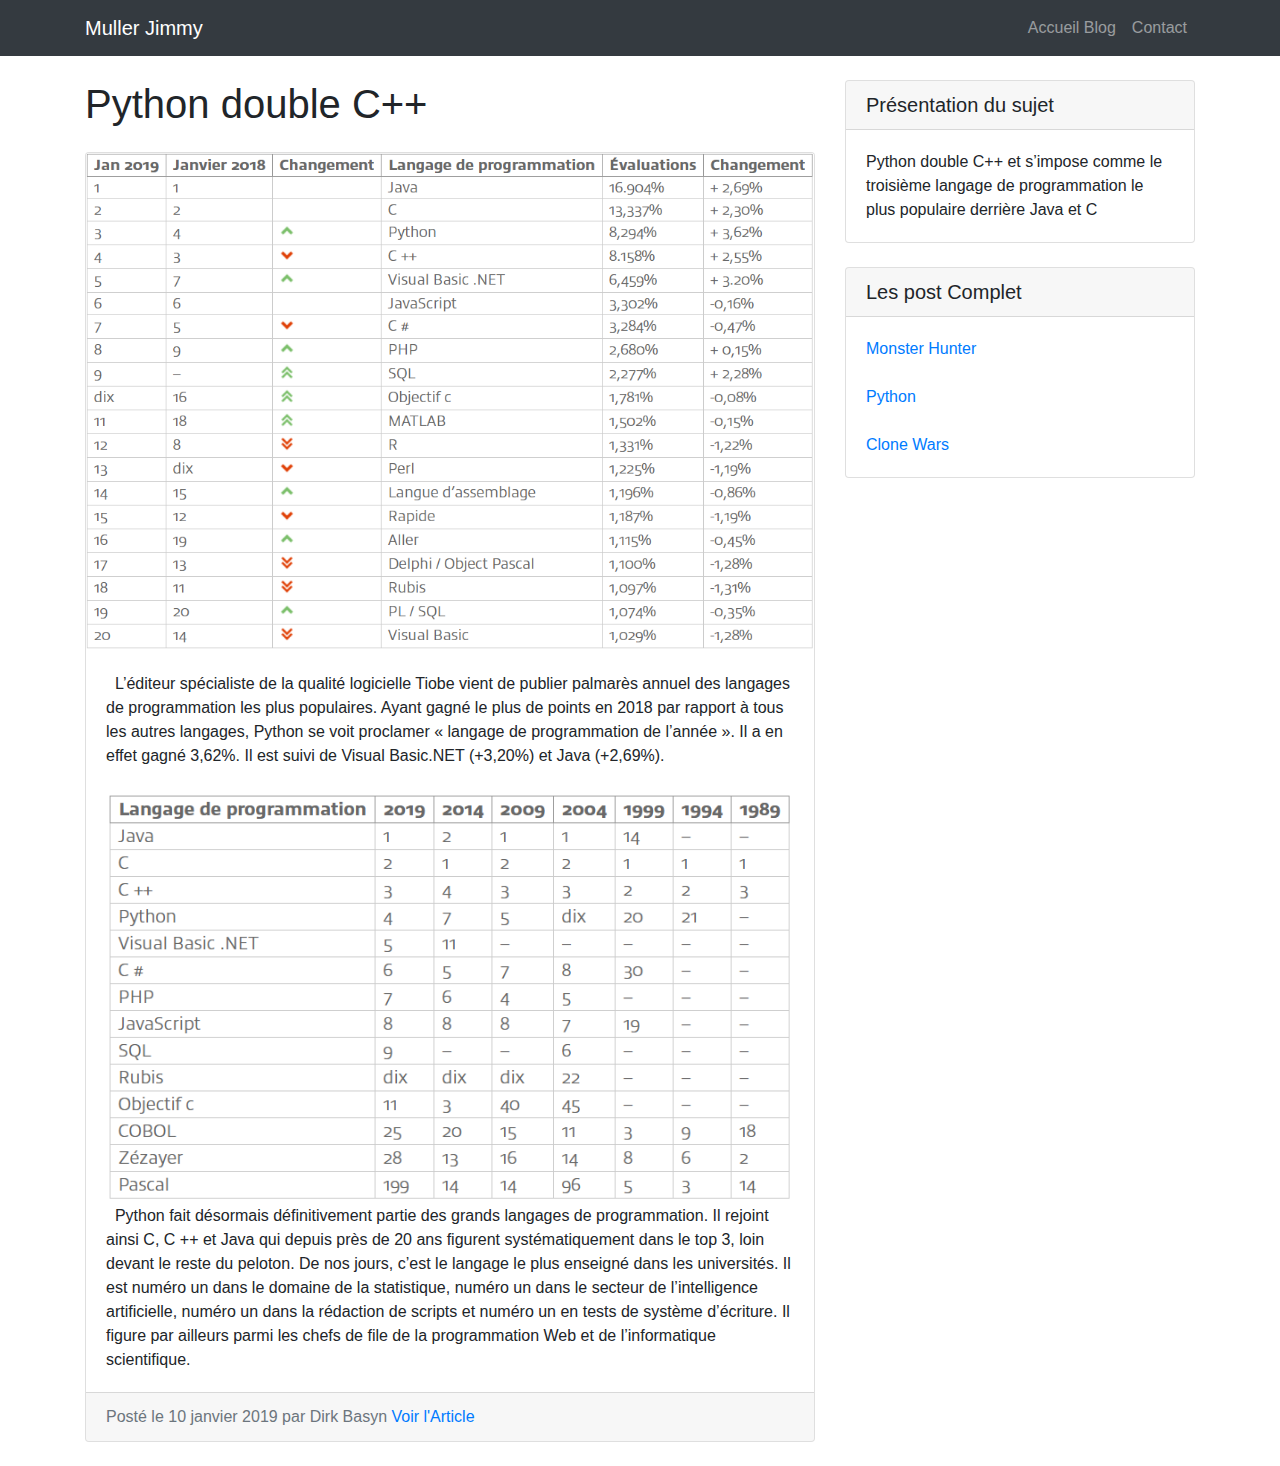
<file: Pages/Blog/Html/PostStage.html>
<!DOCTYPE html>
<html lang="fr">

  <head>

    <meta charset="utf-8">
    <title>Blog</title>
    <link href="../css/bootstrap.min.css" rel="stylesheet">
    <link href="../css/style.css" rel="stylesheet">

  </head>

  <body>

    <!-- Navigation -->
    <nav class="navbar navbar-expand-lg navbar-dark bg-dark fixed-top">
      <div class="container">
        <a class="navbar-brand" href="../../../index.html">Muller Jimmy</a>
        <button class="navbar-toggler" type="button" data-toggle="collapse" data-target="#navbarResponsive" aria-controls="navbarResponsive" aria-expanded="false" aria-label="Toggle navigation">
          <span class="navbar-toggler-icon"></span>
        </button>
        <div class="collapse navbar-collapse" id="navbarResponsive">
          <ul class="navbar-nav ml-auto">
            <li class="nav-item">
              <a class="nav-link" href="../index.html">Accueil Blog
                <span class="sr-only">(current)</span>
              </a>
            </li>
            <li class="nav-item">
              <a class="nav-link" href="../../Contact/index.php">Contact</a>
            </li>
          </ul>
        </div>
      </div>
    </nav>

    <!-- Contenu -->
    <div class="container">

      <div class="row">

        <!-- Post Python complet -->
        <div class="col-md-8">

          <h1 class="my-4">Python double C++</h1>

          <!-- Post Python -->
          <div class="card mb-4">
            <img class="card-img-top" src="../../../images/Tableau.PNG" alt="Card image cap">
        <div class="card-body">
          <p class="card-text">&nbsp; L’éditeur spécialiste de la qualité logicielle Tiobe vient de publier palmarès annuel des langages de programmation les plus populaires. Ayant gagné le plus de points en 2018 par rapport à tous les autres langages, Python se voit proclamer « langage de programmation de l’année ». Il a en effet gagné 3,62%. Il est suivi de Visual Basic.NET (+3,20%) et Java (+2,69%).<br> <br>
            <img class="card-img-top" src="../../../images/Tableau2.PNG" alt="Card image cap">
            &nbsp;  Python fait désormais définitivement partie des grands langages de programmation. Il rejoint ainsi C, C ++ et Java qui depuis près de 20 ans figurent systématiquement dans le top 3, loin devant le reste du peloton. De nos jours, c’est le langage le plus enseigné dans les universités. Il est numéro un dans le domaine de la statistique, numéro un dans le secteur de l’intelligence artificielle, numéro un dans la rédaction de scripts et numéro un en tests de système d’écriture. Il figure par ailleurs parmi les chefs de file de la programmation Web et de l’informatique scientifique.
          </p>
        </div>
        <div class="card-footer text-muted">
            Posté le 10 janvier 2019 par Dirk Basyn
            <a href="https://www.channelnews.fr/python-double-c-et-simpose-comme-le-troisieme-langage-de-programmation-le-plus-populaire-derriere-java-et-c-86392">Voir l'Article</a>
        </div>
      </div>
      <!-- <form method="post" action="ton_script_recup_data_form.php"> <p>Pseudo : <input type="text" name="pseudo" value="" /></p> <p> Votre commentaire :<br /> <textarea name="commentaire" rows="15" cols="40"></textarea> </p> </form> -->
    </div>

        <!-- Barre Latérale -->
        <div class="col-md-4">

          <!-- Présentation Python -->
          <div class="card my-4">
              <h5 class="card-header">Présentation du sujet</h5>
              <div class="card-body">Python double C++ et s’impose comme le troisième langage de programmation le plus populaire derrière Java et C</div>
            </div>



          <!-- Les Post -->
          <div class="card my-4">
            <h5 class="card-header">Les post Complet</h5>
            <div class="card-body">
              <div class="row">
                <div class="col-lg-6">
                  <ul class="list-unstyled mb-0">
                    <li>
                      <a href="PostMH.html">Monster Hunter</a>
                    </li>
                    &nbsp;
                    <li>
                      <a href="PostPython.html">Python</a>
                    </li>
                    &nbsp;
                    <li>
                      <a href="PostCloneWars.html">Clone Wars</a>
                    </li>
                  </ul>
                </div>
              </div>
            </div>
          </div>

        </div>

      </div>

    </div>

  </body>

</html>
</file>
<file: style.css>
body
{
    background: url("images/Ordi-Nature.jpg");
    background-repeat: no-repeat;
    background-size: 100% 100%;
    background-attachment: fixed;
    z-index: 1;
}

/* ------------------------ TOP SECTION ----------------*/

.titles{
  color: white;
  text-align: center;
  width: 50vw;
  margin: 0 auto;
}

.titles h1{
  font-family: Pacifico;
  font-size: 7rem;
  margin-bottom: 0;
  text-shadow: 1px 1px 0 black;

}

.titles p{
  letter-spacing: 5px;
  text-shadow: 1px 1px 0 black;
}

/* ------------------------ BOT SECTION ----------------*/


.container-boxes{
  margin: 0 auto;
  padding: 0;
  display:flex;
  height: 25em;
  justify-content: space-around;
  align-items: flex-end;
  max-width: 80vw;
}

.box{
  background: rgba(255,255,255,.5);
  margin: 1rem;
  padding: .5rem;
  display: flex;
  justify-content: space-between;
  align-items: center;
  max-width: 350px;
  max-height: 180px;
  min-height: 180px;
  transition: all 250ms ease-out;
}

.box:hover{
  background: rgba(255,255,255,.7);
  transform: translateY(-30%);
}

.box a{
  text-decoration: none;
  color: black;
}

.icon{
  font-size: 3rem;
  padding: 1rem;
}

.text h3{
  text-transform: uppercase;
  letter-spacing: 4px;
  margin-bottom: 0;
}
</file>
<file: Pages/A_Propos/css/style.css>
@import url("https://fonts.googleapis.com/css?family=Bree+Serif|Raleway:100,200,300,400,500,600,700,800,900|Yellowtail");
.col-md-offset-right-1 {
  margin-right: 8.33333333%;
}

ul {
  list-style: none;
  margin: 0px;
  padding: 0px;
}

a {
  text-decoration: none;
}

body .content_inner_bg {
  background: #efefef;
}

.pad {
  padding: 0px 68px;
}


/* Main title */

.main_title {
  text-align: center;
  padding: 60px 0px;
}

.main_title h2 {
  font-size: 36px;
  font-family: "Raleway", sans-serif;
  color: #222222;
  text-transform: uppercase;
  text-align: center;
  border: 1px solid #222222;
  display: inline-block;
  line-height: 58px;
  padding: 0px 23px;
}
/* End Main title*/


/* Loading */

#preloader {
  position: fixed;
  top: 0;
  left: 0;
  right: 0;
  bottom: 0;
  background-color: #ffffff;
  z-index: 99999999;
}

#preloader #preloader_spinner {
  position: absolute;
  top: 50%;
  left: 50%;
  -webkit-transform: translateX(-50%) translateY(-50%);
  -ms-transform: translateX(-50%) translateY(-50%);
  transform: translateX(-50%) translateY(-50%);
}

.spinner {
  -webkit-animation: load 1s infinite linear;
  -moz-animation: load 1s infinite linear;
  animation: load 1s infinite linear;
  background: -webkit-linear-gradient(top, #fec608 10%, rgba(255, 255, 255, 0) 100%);
  background: linear-gradient(to bottom, #fec608 10%, rgba(255, 255, 255, 0) 100%);
  height: 4em;
  width: 4em;
  border-radius: 50%;
  font-size: 18px;
  margin: auto;
  position: relative;
}

.spinner:before {
  position: absolute;
  top: 0;
  right: 0;
  bottom: 0;
  left: 0;
  height: 100%;
  width: 100%;
  background: -webkit-linear-gradient(left, rgba(255, 255, 255, 0) 50%, #fec608 50%);
  background: linear-gradient(to right, rgba(255, 255, 255, 0) 50%, #fec608 50%);
  border-radius: 100%;
  content: '';
}

.spinner:after {
  position: absolute;
  top: 0;
  right: 0;
  bottom: 0;
  left: 0;
  height: 90%;
  width: 90%;
  background: #fff;
  border-radius: 50%;
  content: '';
  margin: auto;
}


@keyframes load {
  from {
    -webkit-transform: rotate(0deg);
    -moz-transform: rotate(0deg);
    -ms-transform: rotate(0deg);
    -o-transform: rotate(0deg);
    transform: rotate(0deg);
  }
  to {
    -webkit-transform: rotate(360deg);
    -moz-transform: rotate(360deg);
    -ms-transform: rotate(360deg);
    -o-transform: rotate(360deg);
    transform: rotate(360deg);
  }
}
/* End Loading */


/* Presentation */

.about_person_area {
  background: #fff;
  margin-top: 60px;
  padding-top: 40px;
  padding-bottom: 40px;
}

.about_person_area .person_img {
  max-width: 322px;
}

.about_person_area .person_img .download_btn {
  margin-top: 40px;
}

.about_person_area .person_details {
  margin-left: -30px;
}

.about_person_area .person_details h3 {
  font-size: 36px;
  color: #333333;
  text-transform: uppercase;
  font-family: "Raleway", sans-serif;
  font-weight: bold;
  padding-bottom: 10px;
}

.about_person_area .person_details h3 span {
  color: #fec608;
}

.about_person_area .person_details h4 {
  font-size: 18px;
  font-family: "Raleway", sans-serif;
  font-weight: bold;
  color: #666666;
  padding-bottom: 15px;
}

.about_person_area .person_details p {
  font-size: 13px;
  line-height: 24px;
  color: #333333;
  font-family: "Raleway", sans-serif;
  font-weight: 400;
}

.about_person_area .person_details .person_information {
  padding: 15px 0px 25px 0px;
}

.about_person_area .person_details .person_information ul {
  display: inline-block;
}

.about_person_area .person_details .person_information ul li a {
  font-size: 13px;
  line-height: 26px;
  color: #333333;
  font-family: "Raleway", sans-serif;
}

.about_person_area .person_details .person_information ul + ul {
  padding-left: 55px;
}

.about_person_area .person_details .person_information ul + ul li a {
  font-size: 13px;
  line-height: 26px;
  color: #666666;
  font-family: "Raleway", sans-serif;
}

.social_icon li {
  display: inline-block;
  margin-right: 20px;
}

.social_icon li a {
  height: 40px;
  width: 40px;
  text-align: center;
  border: 1px solid #677fb5;
  display: block;
  line-height: 40px;
  font-size: 18px;
  border-radius: 5px;
  transition: all 400ms linear 0s;
  color: #677fb5;
}

/* Linkedin */
.social_icon li:last-child:hover a {
  background: #faaa5e;
}
.social_icon li:last-child a {
  color: #faaa5e;
  border-color: #faaa5e;
}

/* Facebook */
.social_icon li:hover a {
  background: #677fb5;
  color: #fff;
}
/* End Presentation */

/* Download BTN */
.download_btn {
  display: block;
  background: #fec608;
  text-align: center;
  line-height: 40px;
  border-radius: 20px;
  color: #222222;
  font-size: 18px;
  font-family: "Yellowtail", cursive;
  position: relative;
  overflow: hidden;
}

.download_btn span {
  display: inline-block;
  width: 100%;
  -webkit-backface-visibility: hidden;
  backface-visibility: hidden;
  height: 100%;
  transition: all 400ms linear 0s;
}

.download_btn:before {
  content: "\f019";
  position: absolute;
  height: 100%;
  width: 100%;
  text-align: center;
  line-height: 40px;
  font-size: 18px;
  color: #222222;
  top: -100%;
  left: 0px;
  font-family: "Raleway", sans-serif;
  transition: all 200ms ease-in;
}

.download_btn:hover span {
  -webkit-transform: translateY(300%);
  -ms-transform: translateY(300%);
  transform: translateY(300%);
}

.download_btn:hover:before {
  top: 0px;
}
/* End Download BTN */

/* Skill */
.myskill_area .skill_text {
  padding-bottom: 28px;
}

.myskill_area .skill_text h4 {
  font-family: "Raleway", sans-serif;
  color: #333333;
  font-size: 24px;
  text-transform: uppercase;
  font-weight: bold;
  padding-bottom: 25px;
}

.myskill_area .skill_text p {
  font-size: 13px;
  line-height: 24px;
  font-family: "Raleway", sans-serif;
  color: #333333;
}

.myskill_area .skill_item_inner .single_skill h4 {
  font-size: 16px;
  color: #333333;
  font-family: "Raleway", sans-serif;
  text-transform: uppercase;
  font-weight: bold;
  padding-bottom: 5px;
}

.myskill_area .skill_item_inner .single_skill .progress {
  margin-bottom: 30px;
  height: 30px;
  border-radius: 0px;
  border: none;
  box-shadow: none;
  text-shadow: none;
  background: #fff;
}

.myskill_area .skill_item_inner .single_skill .progress .progress-bar {
  background: #fec608;
  box-shadow: none;
}

.myskill_area .skill_item_inner .single_skill .progress .progress-bar .progress_parcent {
  font-family: "Raleway", sans-serif;
  font-size: 16px;
  color: #fff;
  line-height: 30px;
  text-align: right;
  padding-right: 10px;
}

.myskill_area .skill_item_inner .single_skill:last-child .progress {
  margin-bottom: 0px;
}

/* End Skill */

/* Education */
.education_area {
  padding-bottom: 60px;
}

.education_area .education_inner_area {
  position: relative;
  overflow: hidden;
}

.education_area .education_inner_area:before {
  content: "";
  position: absolute;
  top: 0;
  bottom: 0;
  left: 50%;
  width: 5px;
  margin-left: -2.5px;
  background: rgba(254, 198, 8, 0.5);
}

.education_area .education_inner_area .education_item {
  width: 50%;
  max-width: 420px;
  background: #fff;
  margin-bottom: 30px;
  padding: 20px;
  position: relative;
  z-index: 2;
}

.education_area .education_inner_area .education_item:before {
  content: attr(data-line);
  position: absolute;
  right: -108px;
  top: 0px;
  height: 50px;
  width: 50px;
  border-radius: 50%;
  border: 4px solid #f7da7b;
  text-align: center;
  color: #fff;
  line-height: 43px;
  font-family: "Raleway", sans-serif;
  font-size: 30px;
  font-weight: bold;
  text-transform: uppercase;
  background: #fec608;
}

.education_area .education_inner_area .education_item:after {
  content: "";
  background: #f7da7b;
  height: 4px;
  position: absolute;
  right: -78px;
  top: 0px;
  width: 119%;
}

.education_area .education_inner_area .education_item:nth-child(even) {
  float: right;
}

.education_area .education_inner_area .education_item:nth-child(even):before {
  right: auto;
  left: -108px;
}

.education_area .education_inner_area .education_item:nth-child(even):after {
  left: -78px;
}

.education_area .education_inner_area .education_item:nth-child(odd) {
  float: left;
}

.education_area .education_inner_area .education_item:nth-child(2) {
  margin-top: 108px;
}

.education_area .education_inner_area .education_item:last-child {
  margin-bottom: 0px;
}

.education_area .education_inner_area .education_item h6 {
  font-size: 14px;
  color: #fec608;
  font-family: "Raleway", sans-serif;
  font-weight: bold;
}

.education_area .education_inner_area .education_item h4 {
  font-size: 18px;
  font-family: "Raleway", sans-serif;
  color: #333333;
  padding: 8px 0px 7px 0px;
}

.education_area .education_inner_area .education_item h5 {
  font-size: 14px;
  color: #333333;
  font-family: "Raleway", sans-serif;
}

.education_area .education_inner_area .education_item p {
  font-size: 13px;
  line-height: 24px;
  font-family: "Raleway", sans-serif;
  color: #666666;
  font-weight: 400;
  padding-top: 12px;
}

/* End Education */
</file>
<file: Pages/Blog/css/style.css>
/*!
 * Start Bootstrap - Blog Home (https://startbootstrap.com/template-overviews/blog-home)
 * Copyright 2013-2017 Start Bootstrap
 * Licensed under MIT (https://github.com/BlackrockDigital/startbootstrap-blog-home/blob/master/LICENSE)
 */

body {
  padding-top: 54px;
}

@media (min-width: 992px) {
  body {
    padding-top: 56px;
  }
}
</file>
